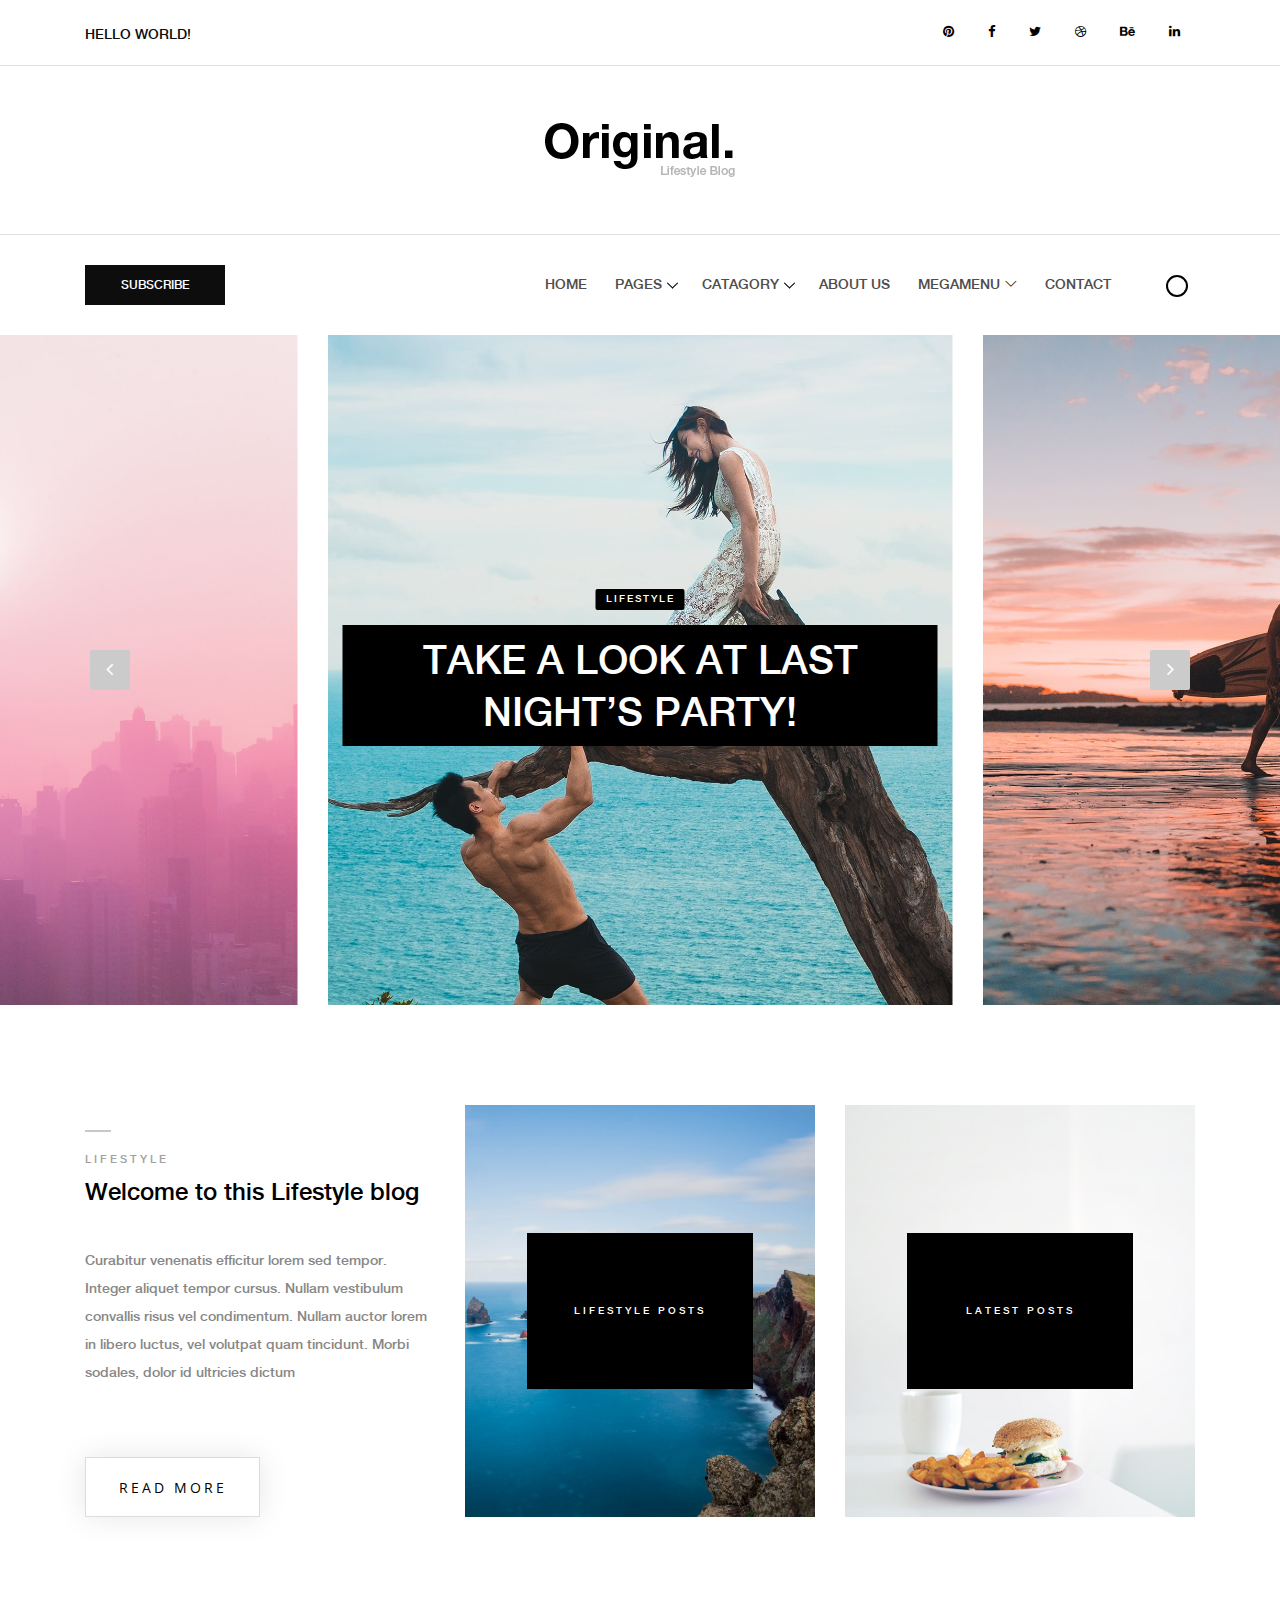
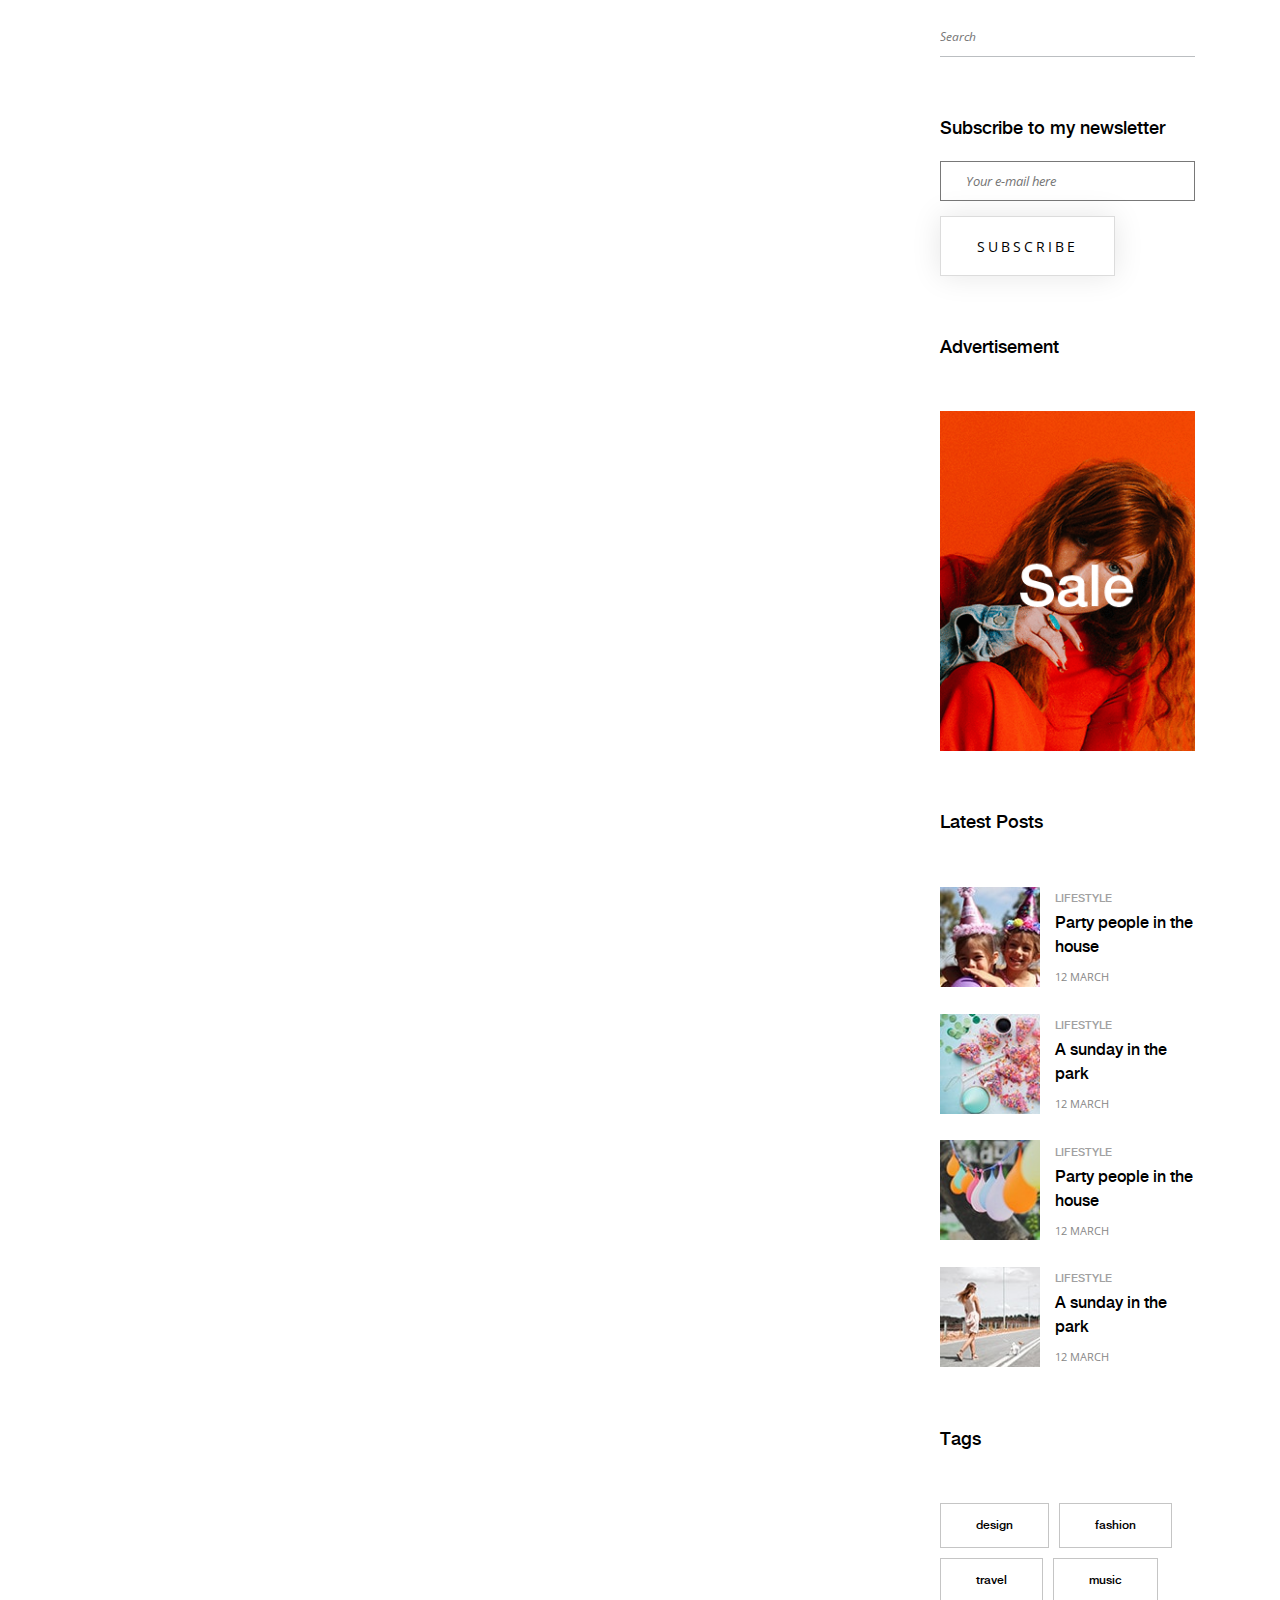
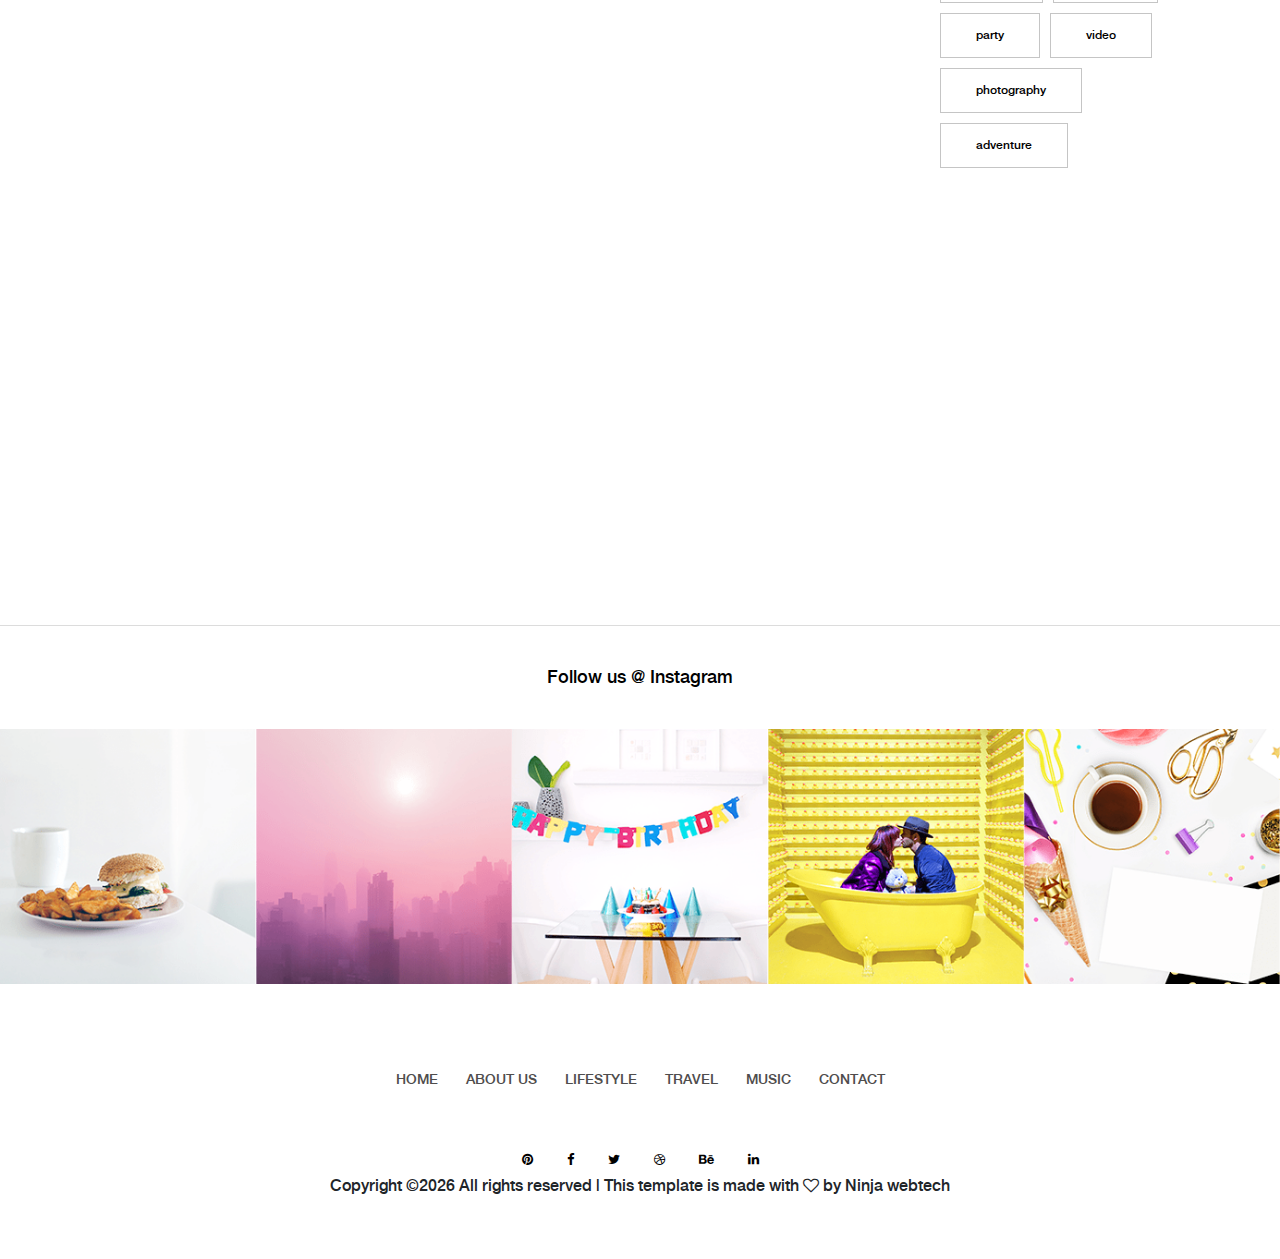
<file: index.html>
<!DOCTYPE html>
<html lang="en">

<head>
    <meta charset="UTF-8">
    <meta name="description" content="">
    <meta http-equiv="X-UA-Compatible" content="IE=edge">
    <meta name="viewport" content="width=device-width, initial-scale=1, shrink-to-fit=no">
    <!-- The above 4 meta tags *must* come first in the head; any other head content must come *after* these tags -->

    <!-- Title -->
    <title>Original - Lifestyle Blog Template</title>

    <!-- Favicon -->
    <link rel="icon" href="img/core-img/favicon.ico">

    <!-- Style CSS -->
    <link rel="stylesheet" href="style.css">

</head>

<body>
    <!-- Preloader -->
    <div id="preloader">
        <div class="preload-content">
            <div id="original-load"></div>
        </div>
    </div>

    <!-- Subscribe Modal -->
    <div class="subscribe-newsletter-area">
        <div class="modal fade" id="subsModal" tabindex="-1" role="dialog" aria-labelledby="subsModal" aria-hidden="true">
            <div class="modal-dialog modal-dialog-centered" role="document">
                <div class="modal-content">
                    <button type="button" class="close" data-dismiss="modal" aria-label="Close"><span aria-hidden="true">&times;</span></button>
                    <div class="modal-body">
                        <h5 class="title">Subscribe to my newsletter</h5>
                        <form action="#" class="newsletterForm" method="post">
                            <input type="email" name="email" id="subscribesForm2" placeholder="Your e-mail here">
                            <button type="submit" class="btn original-btn">Subscribe</button>
                        </form>
                    </div>
                </div>
            </div>
        </div>
    </div>

    <!-- ##### Header Area Start ##### -->
    <header class="header-area">

        <!-- Top Header Area -->
        <div class="top-header">
            <div class="container h-100">
                <div class="row h-100 align-items-center">
                    <!-- Breaking News Area -->
                    <div class="col-12 col-sm-8">
                        <div class="breaking-news-area">
                            <div id="breakingNewsTicker" class="ticker">
                                <ul>
                                    <li><a href="#">Hello World!</a></li>
                                    <li><a href="#">Hello Universe!</a></li>
                                    <li><a href="#">Hello Original!</a></li>
                                    <li><a href="#">Hello Earth!</a></li>
                                    <li><a href="#">Hello Colorlib!</a></li>
                                </ul>
                            </div>
                        </div>
                    </div>
                    <!-- Top Social Area -->
                    <div class="col-12 col-sm-4">
                        <div class="top-social-area">
                            <a href="#" data-toggle="tooltip" data-placement="bottom" title="Pinterest"><i class="fa fa-pinterest" aria-hidden="true"></i></a>
                            <a href="#" data-toggle="tooltip" data-placement="bottom" title="Facebook"><i class="fa fa-facebook" aria-hidden="true"></i></a>
                            <a href="#" data-toggle="tooltip" data-placement="bottom" title="Twitter"><i class="fa fa-twitter" aria-hidden="true"></i></a>
                            <a href="#" data-toggle="tooltip" data-placement="bottom" title="Dribbble"><i class="fa fa-dribbble" aria-hidden="true"></i></a>
                            <a href="#" data-toggle="tooltip" data-placement="bottom" title="Behance"><i class="fa fa-behance" aria-hidden="true"></i></a>
                            <a href="#" data-toggle="tooltip" data-placement="bottom" title="Linkedin"><i class="fa fa-linkedin" aria-hidden="true"></i></a>
                        </div>
                    </div>
                </div>
            </div>
        </div>

        <!-- Logo Area -->
        <div class="logo-area text-center">
            <div class="container h-100">
                <div class="row h-100 align-items-center">
                    <div class="col-12">
                        <a href="index.html" class="original-logo"><img src="img/core-img/logo.png" alt=""></a>
                    </div>
                </div>
            </div>
        </div>

        <!-- Nav Area -->
        <div class="original-nav-area" id="stickyNav">
            <div class="classy-nav-container breakpoint-off">
                <div class="container">
                    <!-- Classy Menu -->
                    <nav class="classy-navbar justify-content-between">

                        <!-- Subscribe btn -->
                        <div class="subscribe-btn">
                            <a href="#" class="btn subscribe-btn" data-toggle="modal" data-target="#subsModal">Subscribe</a>
                        </div>

                        <!-- Navbar Toggler -->
                        <div class="classy-navbar-toggler">
                            <span class="navbarToggler"><span></span><span></span><span></span></span>
                        </div>

                        <!-- Menu -->
                        <div class="classy-menu" id="originalNav">
                            <!-- close btn -->
                            <div class="classycloseIcon">
                                <div class="cross-wrap"><span class="top"></span><span class="bottom"></span></div>
                            </div>

                            <!-- Nav Start -->
                            <div class="classynav">
                                <ul>
                                    <li><a href="index.html">Home</a></li>
                                    <li><a href="#">Pages</a>
                                        <ul class="dropdown">
                                            <li><a href="index.html">Home</a></li>
                                            <li><a href="about-us.html">About Us</a></li>
                                            <li><a href="single-post.html">Single Post</a></li>
                                            <li><a href="contact.html">Contact</a></li>
                                            <li><a href="coming-soon.html">Coming Soon</a></li>
                                        </ul>
                                    </li>
                                    <li><a href="#">Catagory</a>
                                        <ul class="dropdown">
                                            <li><a href="#">Catagory 1</a></li>
                                            <li><a href="#">Catagory 1</a></li>
                                            <li><a href="#">Catagory 1</a>
                                                <ul class="dropdown">
                                                    <li><a href="#">Catagory 2</a></li>
                                                    <li><a href="#">Catagory 2</a></li>
                                                    <li><a href="#">Catagory 2</a>
                                                        <ul class="dropdown">
                                                            <li><a href="#">Catagory 3</a></li>
                                                            <li><a href="#">Catagory 3</a></li>
                                                            <li><a href="#">Catagory 3</a></li>
                                                            <li><a href="#">Catagory 3</a></li>
                                                            <li><a href="#">Catagory 3</a></li>
                                                        </ul>
                                                    </li>
                                                    <li><a href="#">Catagory 2</a></li>
                                                    <li><a href="#">Catagory 2</a></li>
                                                </ul>
                                            </li>
                                            <li><a href="#">Catagory 1</a></li>
                                            <li><a href="#">Catagory 1</a></li>
                                        </ul>
                                    </li>
                                    <li><a href="about-us.html">About Us</a></li>
                                    <li><a href="#">Megamenu</a>
                                        <div class="megamenu">
                                            <ul class="single-mega cn-col-4">
                                                <li class="title">Headline 1</li>
                                                <li><a href="#">Mega Menu Item 1</a></li>
                                                <li><a href="#">Mega Menu Item 2</a></li>
                                                <li><a href="#">Mega Menu Item 3</a></li>
                                                <li><a href="#">Mega Menu Item 4</a></li>
                                                <li><a href="#">Mega Menu Item 5</a></li>
                                            </ul>
                                            <ul class="single-mega cn-col-4">
                                                <li class="title">Headline 2</li>
                                                <li><a href="#">Mega Menu Item 1</a></li>
                                                <li><a href="#">Mega Menu Item 2</a></li>
                                                <li><a href="#">Mega Menu Item 3</a></li>
                                                <li><a href="#">Mega Menu Item 4</a></li>
                                                <li><a href="#">Mega Menu Item 5</a></li>
                                            </ul>
                                            <ul class="single-mega cn-col-4">
                                                <li class="title">Headline 3</li>
                                                <li><a href="#">Mega Menu Item 1</a></li>
                                                <li><a href="#">Mega Menu Item 2</a></li>
                                                <li><a href="#">Mega Menu Item 3</a></li>
                                                <li><a href="#">Mega Menu Item 4</a></li>
                                                <li><a href="#">Mega Menu Item 5</a></li>
                                            </ul>
                                            <ul class="single-mega cn-col-4">
                                                <li class="title">Headline 4</li>
                                                <li><a href="#">Mega Menu Item 1</a></li>
                                                <li><a href="#">Mega Menu Item 2</a></li>
                                                <li><a href="#">Mega Menu Item 3</a></li>
                                                <li><a href="#">Mega Menu Item 4</a></li>
                                                <li><a href="#">Mega Menu Item 5</a></li>
                                            </ul>
                                        </div>
                                    </li>
                                    <li><a href="contact.html">Contact</a></li>
                                </ul>

                                <!-- Search Form  -->
                                <div id="search-wrapper">
                                    <form action="#">
                                        <input type="text" id="search" placeholder="Search something...">
                                        <div id="close-icon"></div>
                                        <input class="d-none" type="submit" value="">
                                    </form>
                                </div>
                            </div>
                            <!-- Nav End -->
                        </div>
                    </nav>
                </div>
            </div>
        </div>
    </header>
    <!-- ##### Header Area End ##### -->

    <!-- ##### Hero Area Start ##### -->
    <div class="hero-area">
        <!-- Hero Slides Area -->
        <div class="hero-slides owl-carousel">
            <!-- Single Slide -->
            <div class="single-hero-slide bg-img" style="background-image: url(img/bg-img/b2.jpg);">
                <div class="container h-100">
                    <div class="row h-100 align-items-center">
                        <div class="col-12">
                            <div class="slide-content text-center">
                                <div class="post-tag">
                                    <a href="#" data-animation="fadeInUp">lifestyle</a>
                                </div>
                                <h2 data-animation="fadeInUp" data-delay="250ms"><a href="single-post.html">Take a look at last night’s party!</a></h2>
                            </div>
                        </div>
                    </div>
                </div>
            </div>
            <!-- Single Slide -->
            <div class="single-hero-slide bg-img" style="background-image: url(img/bg-img/b1.jpg);">
                <div class="container h-100">
                    <div class="row h-100 align-items-center">
                        <div class="col-12">
                            <div class="slide-content text-center">
                                <div class="post-tag">
                                    <a href="#" data-animation="fadeInUp">lifestyle</a>
                                </div>
                                <h2 data-animation="fadeInUp" data-delay="250ms"><a href="single-post.html">Take a look at last night’s party!</a></h2>
                            </div>
                        </div>
                    </div>
                </div>
            </div>
            <!-- Single Slide -->
            <div class="single-hero-slide bg-img" style="background-image: url(img/bg-img/b3.jpg);">
                <div class="container h-100">
                    <div class="row h-100 align-items-center">
                        <div class="col-12">
                            <div class="slide-content text-center">
                                <div class="post-tag">
                                    <a href="#" data-animation="fadeInUp">lifestyle</a>
                                </div>
                                <h2 data-animation="fadeInUp" data-delay="250ms"><a href="single-post.html">Take a look at last night’s party!</a></h2>
                            </div>
                        </div>
                    </div>
                </div>
            </div>
        </div>
    </div>
    <!-- ##### Hero Area End ##### -->

    <!-- ##### Blog Wrapper Start ##### -->
    <div class="blog-wrapper section-padding-100 clearfix">
        <div class="container">
            <div class="row align-items-end">
                <!-- Single Blog Area -->
                <div class="col-12 col-lg-4">
                    <div class="single-blog-area clearfix mb-100">
                        <!-- Blog Content -->
                        <div class="single-blog-content">
                            <div class="line"></div>
                            <a href="#" class="post-tag">Lifestyle</a>
                            <h4><a href="#" class="post-headline">Welcome to this Lifestyle blog</a></h4>
                            <p>Curabitur venenatis efficitur lorem sed tempor. Integer aliquet tempor cursus. Nullam vestibulum convallis risus vel condimentum. Nullam auctor lorem in libero luctus, vel volutpat quam tincidunt. Morbi sodales, dolor id ultricies dictum</p>
                            <a href="#" class="btn original-btn">Read More</a>
                        </div>
                    </div>
                </div>
                <!-- Single Blog Area -->
                <div class="col-12 col-md-6 col-lg-4">
                    <div class="single-catagory-area clearfix mb-100">
                        <img src="img/blog-img/1.jpg" alt="">
                        <!-- Catagory Title -->
                        <div class="catagory-title">
                            <a href="#">Lifestyle posts</a>
                        </div>
                    </div>
                </div>
                <!-- Single Blog Area -->
                <div class="col-12 col-md-6 col-lg-4">
                    <div class="single-catagory-area clearfix mb-100">
                        <img src="img/blog-img/2.jpg" alt="">
                        <!-- Catagory Title -->
                        <div class="catagory-title">
                            <a href="#">latest posts</a>
                        </div>
                    </div>
                </div>
            </div>
        </div>

        <div class="container">
            <div class="row">
                <div class="col-12 col-lg-9">

                    <!-- Single Blog Area  -->
                    <div class="single-blog-area blog-style-2 mb-50 wow fadeInUp" data-wow-delay="0.2s" data-wow-duration="1000ms">
                        <div class="row align-items-center">
                            <div class="col-12 col-md-6">
                                <div class="single-blog-thumbnail">
                                    <img src="img/blog-img/3.jpg" alt="">
                                    <div class="post-date">
                                        <a href="#">12 <span>march</span></a>
                                    </div>
                                </div>
                            </div>
                            <div class="col-12 col-md-6">
                                <!-- Blog Content -->
                                <div class="single-blog-content">
                                    <div class="line"></div>
                                    <a href="#" class="post-tag">Lifestyle</a>
                                    <h4><a href="#" class="post-headline">Party people in the house</a></h4>
                                    <p>Curabitur venenatis efficitur lorem sed tempor. Integer aliquet tempor cursus. Nullam vestibulum convallis risus vel condimentum. Nullam auctor lorem in libero luctus, vel volutpat quam tincidunt.</p>
                                    <div class="post-meta">
                                        <p>By <a href="#">james smith</a></p>
                                        <p>3 comments</p>
                                    </div>
                                </div>
                            </div>
                        </div>
                    </div>

                    <!-- Single Blog Area  -->
                    <div class="single-blog-area blog-style-2 mb-50 wow fadeInUp" data-wow-delay="0.3s" data-wow-duration="1000ms">
                        <div class="row align-items-center">
                            <div class="col-12 col-md-6">
                                <div class="single-blog-thumbnail">
                                    <img src="img/blog-img/4.jpg" alt="">
                                    <div class="post-date">
                                        <a href="#">12 <span>march</span></a>
                                    </div>
                                </div>
                            </div>
                            <div class="col-12 col-md-6">
                                <!-- Blog Content -->
                                <div class="single-blog-content">
                                    <div class="line"></div>
                                    <a href="#" class="post-tag">Lifestyle</a>
                                    <h4><a href="#" class="post-headline">We love colors in 2018</a></h4>
                                    <p>Curabitur venenatis efficitur lorem sed tempor. Integer aliquet tempor cursus. Nullam vestibulum convallis risus vel condimentum. Nullam auctor lorem in libero luctus, vel volutpat quam tincidunt.</p>
                                    <div class="post-meta">
                                        <p>By <a href="#">james smith</a></p>
                                        <p>3 comments</p>
                                    </div>
                                </div>
                            </div>
                        </div>
                    </div>

                    <!-- Single Blog Area  -->
                    <div class="single-blog-area blog-style-2 mb-50 wow fadeInUp" data-wow-delay="0.4s" data-wow-duration="1000ms">
                        <div class="row">
                            <div class="col-12">
                                <div class="single-blog-thumbnail">
                                    <img src="img/blog-img/7.jpg" alt="">
                                    <div class="post-date">
                                        <a href="#">10 <span>march</span></a>
                                    </div>
                                </div>
                            </div>
                            <div class="col-12">
                                <!-- Blog Content -->
                                <div class="single-blog-content mt-50">
                                    <div class="line"></div>
                                    <a href="#" class="post-tag">Lifestyle</a>
                                    <h4><a href="#" class="post-headline">10 Tips to organize the perfect party</a></h4>
                                    <p>Curabitur venenatis efficitur lorem sed tempor. Integer aliquet tempor cursus. Nullam vestibulum convallis risus vel condimentum. Nullam auctor lorem in libero luctus, vel volutpat quam tincidunt.</p>
                                    <div class="post-meta">
                                        <p>By <a href="#">james smith</a></p>
                                        <p>3 comments</p>
                                    </div>
                                </div>
                            </div>
                        </div>
                    </div>

                    <!-- Single Blog Area  -->
                    <div class="single-blog-area blog-style-2 mb-50 wow fadeInUp" data-wow-delay="0.5s" data-wow-duration="1000ms">
                        <div class="row align-items-center">
                            <div class="col-12 col-md-6">
                                <div class="single-blog-thumbnail">
                                    <img src="img/blog-img/5.jpg" alt="">
                                    <div class="post-date">
                                        <a href="#">12 <span>march</span></a>
                                    </div>
                                </div>
                            </div>
                            <div class="col-12 col-md-6">
                                <!-- Blog Content -->
                                <div class="single-blog-content">
                                    <div class="line"></div>
                                    <a href="#" class="post-tag">Lifestyle</a>
                                    <h4><a href="#" class="post-headline">Party people in the house</a></h4>
                                    <p>Curabitur venenatis efficitur lorem sed tempor. Integer aliquet tempor cursus. Nullam vestibulum convallis risus vel condimentum. Nullam auctor lorem in libero luctus, vel volutpat quam tincidunt.</p>
                                    <div class="post-meta">
                                        <p>By <a href="#">james smith</a></p>
                                        <p>3 comments</p>
                                    </div>
                                </div>
                            </div>
                        </div>
                    </div>

                    <!-- Single Blog Area  -->
                    <div class="single-blog-area blog-style-2 mb-50 wow fadeInUp" data-wow-delay="0.6s" data-wow-duration="1000ms">
                        <div class="row align-items-center">
                            <div class="col-12 col-md-6">
                                <div class="single-blog-thumbnail">
                                    <img src="img/blog-img/6.jpg" alt="">
                                    <div class="post-date">
                                        <a href="#">12 <span>march</span></a>
                                    </div>
                                </div>
                            </div>
                            <div class="col-12 col-md-6">
                                <!-- Blog Content -->
                                <div class="single-blog-content">
                                    <div class="line"></div>
                                    <a href="#" class="post-tag">Lifestyle</a>
                                    <h4><a href="#" class="post-headline">We love colors in 2018</a></h4>
                                    <p>Curabitur venenatis efficitur lorem sed tempor. Integer aliquet tempor cursus. Nullam vestibulum convallis risus vel condimentum. Nullam auctor lorem in libero luctus, vel volutpat quam tincidunt.</p>
                                    <div class="post-meta">
                                        <p>By <a href="#">james smith</a></p>
                                        <p>3 comments</p>
                                    </div>
                                </div>
                            </div>
                        </div>
                    </div>

                    <!-- Load More -->
                    <div class="load-more-btn mt-100 wow fadeInUp" data-wow-delay="0.7s" data-wow-duration="1000ms">
                        <a href="#" class="btn original-btn">Read More</a>
                    </div>
                </div>

                <!-- ##### Sidebar Area ##### -->
                <div class="col-12 col-md-4 col-lg-3">
                    <div class="post-sidebar-area">

                        <!-- Widget Area -->
                        <div class="sidebar-widget-area">
                            <form action="#" class="search-form">
                                <input type="search" name="search" id="searchForm" placeholder="Search">
                                <input type="submit" value="submit">
                            </form>
                        </div>

                        <!-- Widget Area -->
                        <div class="sidebar-widget-area">
                            <h5 class="title subscribe-title">Subscribe to my newsletter</h5>
                            <div class="widget-content">
                                <form action="#" class="newsletterForm">
                                    <input type="email" name="email" id="subscribesForm" placeholder="Your e-mail here">
                                    <button type="submit" class="btn original-btn">Subscribe</button>
                                </form>
                            </div>
                        </div>

                        <!-- Widget Area -->
                        <div class="sidebar-widget-area">
                            <h5 class="title">Advertisement</h5>
                            <a href="#"><img src="img/bg-img/add.gif" alt=""></a>
                        </div>

                        <!-- Widget Area -->
                        <div class="sidebar-widget-area">
                            <h5 class="title">Latest Posts</h5>

                            <div class="widget-content">

                                <!-- Single Blog Post -->
                                <div class="single-blog-post d-flex align-items-center widget-post">
                                    <!-- Post Thumbnail -->
                                    <div class="post-thumbnail">
                                        <img src="img/blog-img/lp1.jpg" alt="">
                                    </div>
                                    <!-- Post Content -->
                                    <div class="post-content">
                                        <a href="#" class="post-tag">Lifestyle</a>
                                        <h4><a href="#" class="post-headline">Party people in the house</a></h4>
                                        <div class="post-meta">
                                            <p><a href="#">12 March</a></p>
                                        </div>
                                    </div>
                                </div>

                                <!-- Single Blog Post -->
                                <div class="single-blog-post d-flex align-items-center widget-post">
                                    <!-- Post Thumbnail -->
                                    <div class="post-thumbnail">
                                        <img src="img/blog-img/lp2.jpg" alt="">
                                    </div>
                                    <!-- Post Content -->
                                    <div class="post-content">
                                        <a href="#" class="post-tag">Lifestyle</a>
                                        <h4><a href="#" class="post-headline">A sunday in the park</a></h4>
                                        <div class="post-meta">
                                            <p><a href="#">12 March</a></p>
                                        </div>
                                    </div>
                                </div>

                                <!-- Single Blog Post -->
                                <div class="single-blog-post d-flex align-items-center widget-post">
                                    <!-- Post Thumbnail -->
                                    <div class="post-thumbnail">
                                        <img src="img/blog-img/lp3.jpg" alt="">
                                    </div>
                                    <!-- Post Content -->
                                    <div class="post-content">
                                        <a href="#" class="post-tag">Lifestyle</a>
                                        <h4><a href="#" class="post-headline">Party people in the house</a></h4>
                                        <div class="post-meta">
                                            <p><a href="#">12 March</a></p>
                                        </div>
                                    </div>
                                </div>

                                <!-- Single Blog Post -->
                                <div class="single-blog-post d-flex align-items-center widget-post">
                                    <!-- Post Thumbnail -->
                                    <div class="post-thumbnail">
                                        <img src="img/blog-img/lp4.jpg" alt="">
                                    </div>
                                    <!-- Post Content -->
                                    <div class="post-content">
                                        <a href="#" class="post-tag">Lifestyle</a>
                                        <h4><a href="#" class="post-headline">A sunday in the park</a></h4>
                                        <div class="post-meta">
                                            <p><a href="#">12 March</a></p>
                                        </div>
                                    </div>
                                </div>
                            </div>
                        </div>

                        <!-- Widget Area -->
                        <div class="sidebar-widget-area">
                            <h5 class="title">Tags</h5>
                            <div class="widget-content">
                                <ul class="tags">
                                    <li><a href="#">design</a></li>
                                    <li><a href="#">fashion</a></li>
                                    <li><a href="#">travel</a></li>
                                    <li><a href="#">music</a></li>
                                    <li><a href="#">party</a></li>
                                    <li><a href="#">video</a></li>
                                    <li><a href="#">photography</a></li>
                                    <li><a href="#">adventure</a></li>
                                </ul>
                            </div>
                        </div>
                    </div>
                </div>
            </div>
        </div>
    </div>
    <!-- ##### Blog Wrapper End ##### -->

    <!-- ##### Instagram Feed Area Start ##### -->
    <div class="instagram-feed-area">
        <div class="container">
            <div class="row">
                <div class="col-12">
                    <div class="insta-title">
                        <h5>Follow us @ Instagram</h5>
                    </div>
                </div>
            </div>
        </div>
        <!-- Instagram Slides -->
        <div class="instagram-slides owl-carousel">
            <!-- Single Insta Feed -->
            <div class="single-insta-feed">
                <img src="img/instagram-img/1.png" alt="">
                <!-- Hover Effects -->
                <div class="hover-effects">
                    <a href="#" class="d-flex align-items-center justify-content-center"><i class="fa fa-instagram"></i></a>
                </div>
            </div>
            <!-- Single Insta Feed -->
            <div class="single-insta-feed">
                <img src="img/instagram-img/2.png" alt="">
                <!-- Hover Effects -->
                <div class="hover-effects">
                    <a href="#" class="d-flex align-items-center justify-content-center"><i class="fa fa-instagram"></i></a>
                </div>
            </div>
            <!-- Single Insta Feed -->
            <div class="single-insta-feed">
                <img src="img/instagram-img/3.png" alt="">
                <!-- Hover Effects -->
                <div class="hover-effects">
                    <a href="#" class="d-flex align-items-center justify-content-center"><i class="fa fa-instagram"></i></a>
                </div>
            </div>
            <!-- Single Insta Feed -->
            <div class="single-insta-feed">
                <img src="img/instagram-img/4.png" alt="">
                <!-- Hover Effects -->
                <div class="hover-effects">
                    <a href="#" class="d-flex align-items-center justify-content-center"><i class="fa fa-instagram"></i></a>
                </div>
            </div>
            <!-- Single Insta Feed -->
            <div class="single-insta-feed">
                <img src="img/instagram-img/5.png" alt="">
                <!-- Hover Effects -->
                <div class="hover-effects">
                    <a href="#" class="d-flex align-items-center justify-content-center"><i class="fa fa-instagram"></i></a>
                </div>
            </div>
            <!-- Single Insta Feed -->
            <div class="single-insta-feed">
                <img src="img/instagram-img/6.png" alt="">
                <!-- Hover Effects -->
                <div class="hover-effects">
                    <a href="#" class="d-flex align-items-center justify-content-center"><i class="fa fa-instagram"></i></a>
                </div>
            </div>
            <!-- Single Insta Feed -->
            <div class="single-insta-feed">
                <img src="img/instagram-img/7.png" alt="">
                <!-- Hover Effects -->
                <div class="hover-effects">
                    <a href="#" class="d-flex align-items-center justify-content-center"><i class="fa fa-instagram"></i></a>
                </div>
            </div>
        </div>
    </div>
    <!-- ##### Instagram Feed Area End ##### -->

    <!-- ##### Footer Area Start ##### -->
    <footer class="footer-area text-center">
        <div class="container">
            <div class="row">
                <div class="col-12">
                   
                    <!-- Footer Nav Area -->
                    <div class="classy-nav-container breakpoint-off">
                        <!-- Classy Menu -->
                        <nav class="classy-navbar justify-content-center">

                            <!-- Navbar Toggler -->
                            <div class="classy-navbar-toggler">
                                <span class="navbarToggler"><span></span><span></span><span></span></span>
                            </div>

                            <!-- Menu -->
                            <div class="classy-menu">

                                <!-- close btn -->
                                <div class="classycloseIcon">
                                    <div class="cross-wrap"><span class="top"></span><span class="bottom"></span></div>
                                </div>

                                <!-- Nav Start -->
                                <div class="classynav">
                                    <ul>
                                        <li><a href="#">Home</a></li>
                                        <li><a href="#">About Us</a></li>
                                        <li><a href="#">Lifestyle</a></li>
                                        <li><a href="#">travel</a></li>
                                        <li><a href="#">Music</a></li>
                                        <li><a href="#">Contact</a></li>
                                    </ul>
                                </div>
                                <!-- Nav End -->
                            </div>
                        </nav>
                    </div>
                    
                    <!-- Footer Social Area -->
                    <div class="footer-social-area mt-30">
                        <a href="#" data-toggle="tooltip" data-placement="top" title="Pinterest"><i class="fa fa-pinterest" aria-hidden="true"></i></a>
                        <a href="#" data-toggle="tooltip" data-placement="top" title="Facebook"><i class="fa fa-facebook" aria-hidden="true"></i></a>
                        <a href="#" data-toggle="tooltip" data-placement="top" title="Twitter"><i class="fa fa-twitter" aria-hidden="true"></i></a>
                        <a href="#" data-toggle="tooltip" data-placement="top" title="Dribbble"><i class="fa fa-dribbble" aria-hidden="true"></i></a>
                        <a href="#" data-toggle="tooltip" data-placement="top" title="Behance"><i class="fa fa-behance" aria-hidden="true"></i></a>
                        <a href="#" data-toggle="tooltip" data-placement="top" title="Linkedin"><i class="fa fa-linkedin" aria-hidden="true"></i></a>
                    </div>
                </div>
            </div>
        </div>

        Copyright &copy;<script>document.write(new Date().getFullYear());</script> All rights reserved | This template is made with <i class="fa fa-heart-o" aria-hidden="true"></i> by Ninja webtech</a>


    </footer>
    <!-- ##### Footer Area End ##### -->

    <!-- jQuery (Necessary for All JavaScript Plugins) -->
    <script src="js/jquery/jquery-2.2.4.min.js"></script>
    <!-- Popper js -->
    <script src="js/popper.min.js"></script>
    <!-- Bootstrap js -->
    <script src="js/bootstrap.min.js"></script>
    <!-- Plugins js -->
    <script src="js/plugins.js"></script>
    <!-- Active js -->
    <script src="js/active.js"></script>

</body>

</html>
</file>
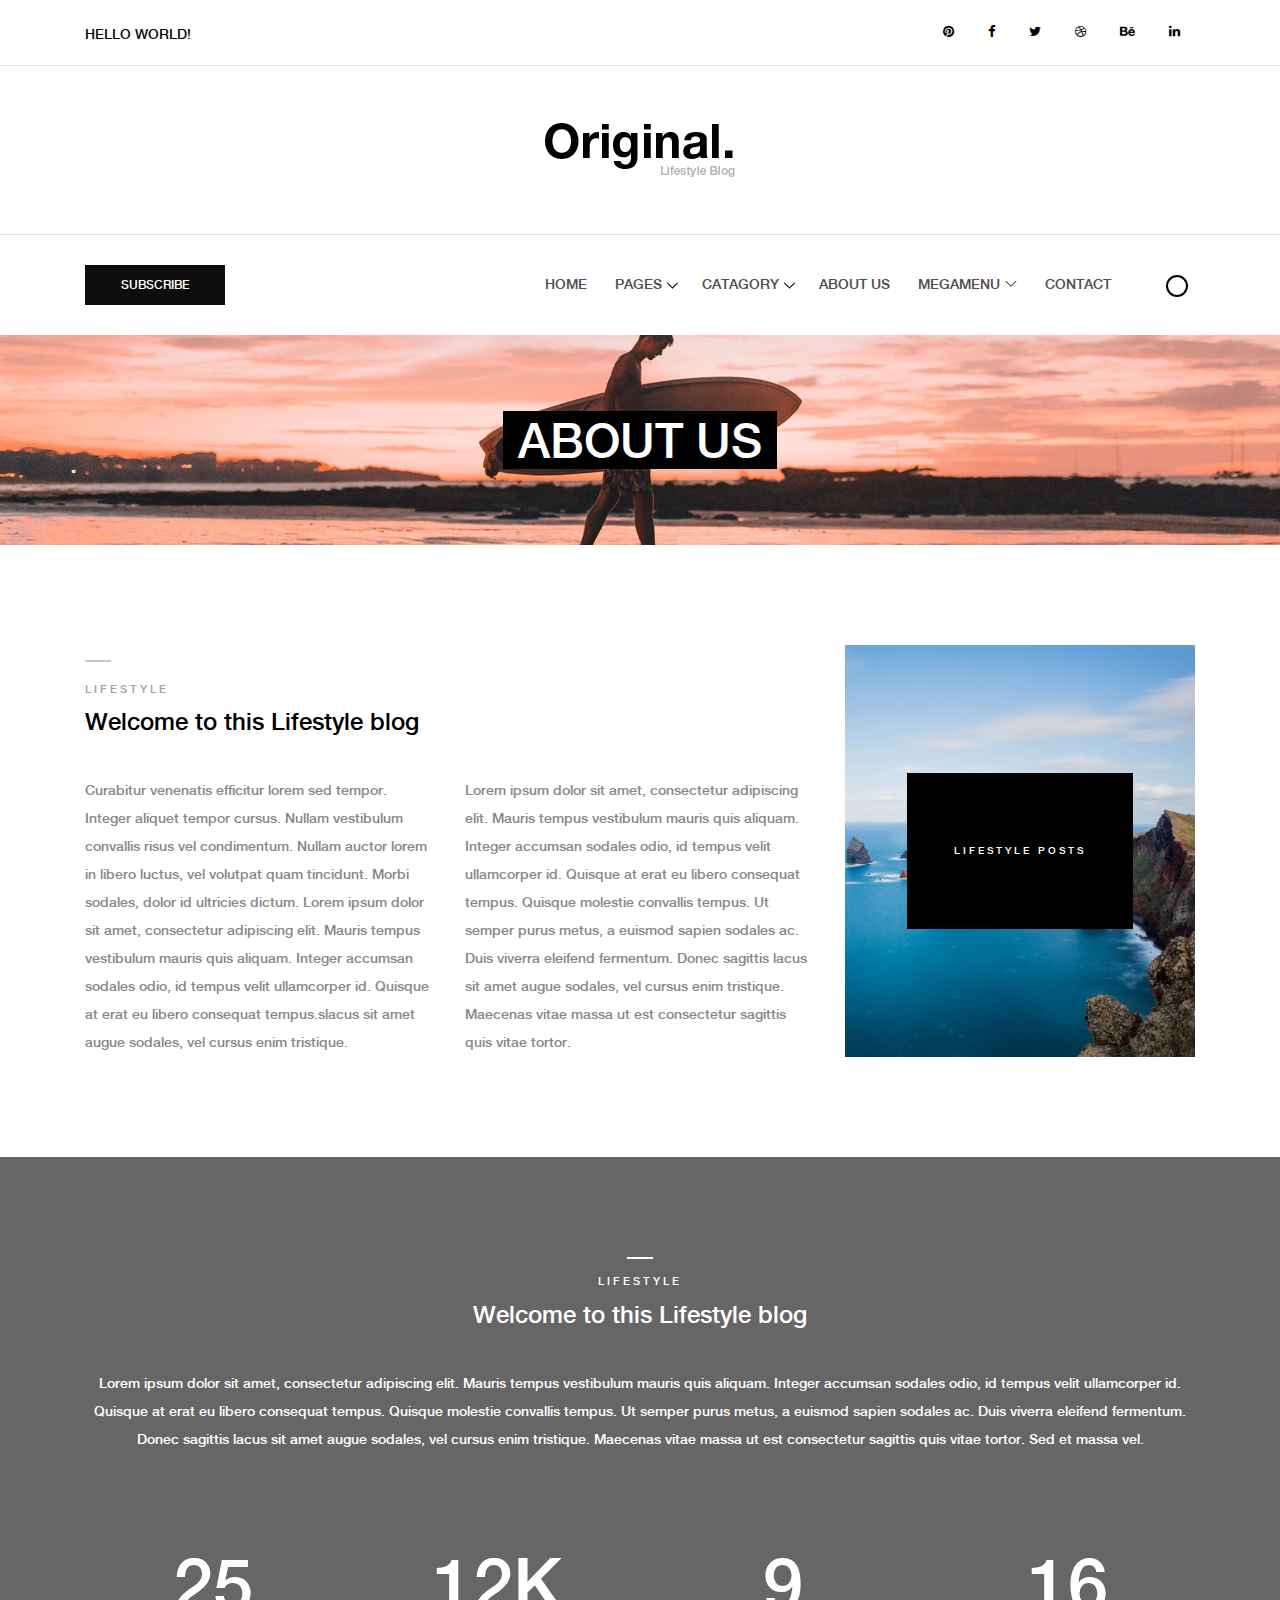
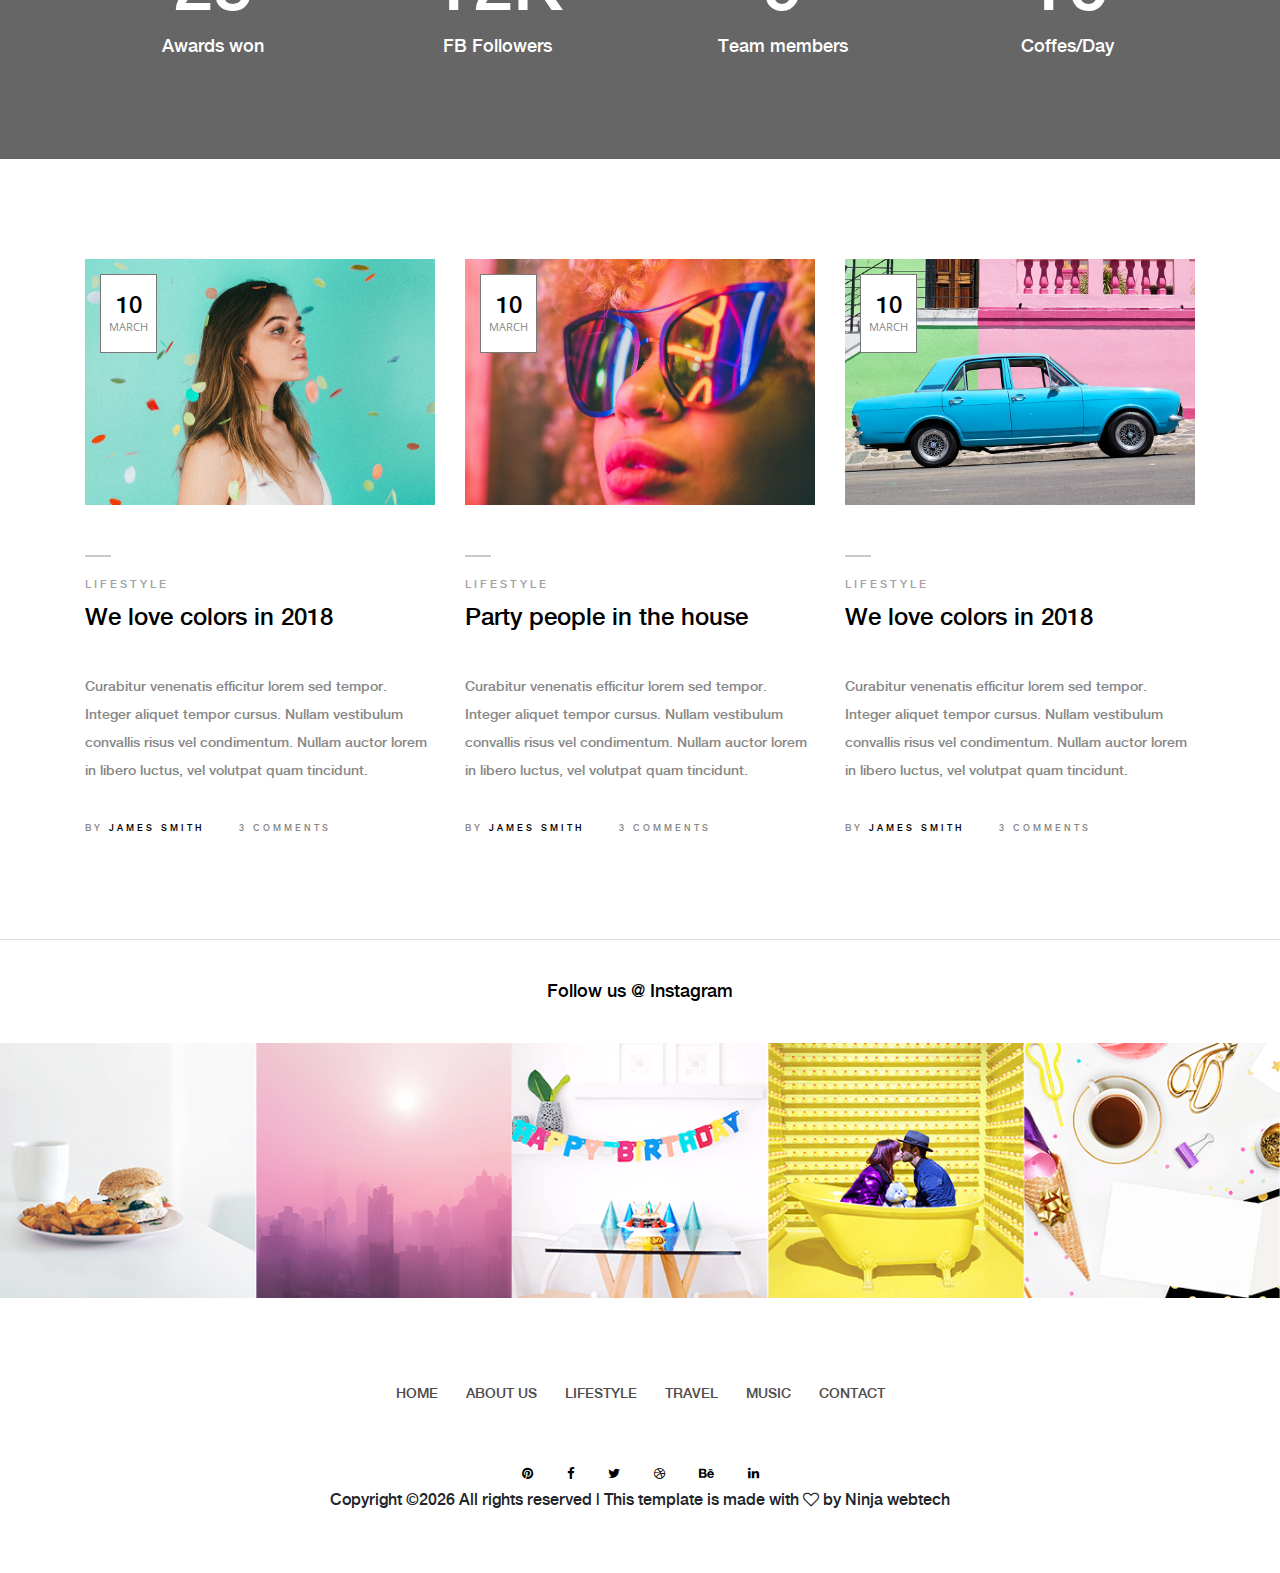
<file: about-us.html>
<!DOCTYPE html>
<html lang="en">

<head>
    <meta charset="UTF-8">
    <meta name="description" content="">
    <meta http-equiv="X-UA-Compatible" content="IE=edge">
    <meta name="viewport" content="width=device-width, initial-scale=1, shrink-to-fit=no">
    <!-- The above 4 meta tags *must* come first in the head; any other head content must come *after* these tags -->

    <!-- Title -->
    <title>Original - Lifestyle Blog Template</title>

    <!-- Favicon -->
    <link rel="icon" href="img/core-img/favicon.ico">

    <!-- Style CSS -->
    <link rel="stylesheet" href="style.css">

</head>

<body>
    <!-- Preloader -->
    <div id="preloader">
        <div class="preload-content">
            <div id="original-load"></div>
        </div>
    </div>

    <!-- Subscribe Modal -->
    <div class="subscribe-newsletter-area">
        <div class="modal fade" id="subsModal" tabindex="-1" role="dialog" aria-labelledby="subsModal" aria-hidden="true">
            <div class="modal-dialog modal-dialog-centered" role="document">
                <div class="modal-content">
                    <button type="button" class="close" data-dismiss="modal" aria-label="Close"><span aria-hidden="true">&times;</span></button>
                    <div class="modal-body">
                        <h5 class="title">Subscribe to my newsletter</h5>
                        <form action="#" class="newsletterForm" method="post">
                            <input type="email" name="email" id="subscribesForm2" placeholder="Your e-mail here">
                            <button type="submit" class="btn original-btn">Subscribe</button>
                        </form>
                    </div>
                </div>
            </div>
        </div>
    </div>

    <!-- ##### Header Area Start ##### -->
    <header class="header-area">

        <!-- Top Header Area -->
        <div class="top-header">
            <div class="container h-100">
                <div class="row h-100 align-items-center">
                    <!-- Breaking News Area -->
                    <div class="col-12 col-sm-8">
                        <div class="breaking-news-area">
                            <div id="breakingNewsTicker" class="ticker">
                                <ul>
                                    <li><a href="#">Hello World!</a></li>
                                    <li><a href="#">Hello Universe!</a></li>
                                    <li><a href="#">Hello Original!</a></li>
                                    <li><a href="#">Hello Earth!</a></li>
                                    <li><a href="#">Hello Colorlib!</a></li>
                                </ul>
                            </div>
                        </div>
                    </div>
                    <!-- Top Social Area -->
                    <div class="col-12 col-sm-4">
                        <div class="top-social-area">
                            <a href="#" data-toggle="tooltip" data-placement="bottom" title="Pinterest"><i class="fa fa-pinterest" aria-hidden="true"></i></a>
                            <a href="#" data-toggle="tooltip" data-placement="bottom" title="Facebook"><i class="fa fa-facebook" aria-hidden="true"></i></a>
                            <a href="#" data-toggle="tooltip" data-placement="bottom" title="Twitter"><i class="fa fa-twitter" aria-hidden="true"></i></a>
                            <a href="#" data-toggle="tooltip" data-placement="bottom" title="Dribbble"><i class="fa fa-dribbble" aria-hidden="true"></i></a>
                            <a href="#" data-toggle="tooltip" data-placement="bottom" title="Behance"><i class="fa fa-behance" aria-hidden="true"></i></a>
                            <a href="#" data-toggle="tooltip" data-placement="bottom" title="Linkedin"><i class="fa fa-linkedin" aria-hidden="true"></i></a>
                        </div>
                    </div>
                </div>
            </div>
        </div>

        <!-- Logo Area -->
        <div class="logo-area text-center">
            <div class="container h-100">
                <div class="row h-100 align-items-center">
                    <div class="col-12">
                        <a href="index.html" class="original-logo"><img src="img/core-img/logo.png" alt=""></a>
                    </div>
                </div>
            </div>
        </div>

        <!-- Nav Area -->
        <div class="original-nav-area" id="stickyNav">
            <div class="classy-nav-container breakpoint-off">
                <div class="container">
                    <!-- Classy Menu -->
                    <nav class="classy-navbar justify-content-between">

                        <!-- Subscribe btn -->
                        <div class="subscribe-btn">
                            <a href="#" class="btn subscribe-btn" data-toggle="modal" data-target="#subsModal">Subscribe</a>
                        </div>

                        <!-- Navbar Toggler -->
                        <div class="classy-navbar-toggler">
                            <span class="navbarToggler"><span></span><span></span><span></span></span>
                        </div>

                        <!-- Menu -->
                        <div class="classy-menu" id="originalNav">
                            <!-- close btn -->
                            <div class="classycloseIcon">
                                <div class="cross-wrap"><span class="top"></span><span class="bottom"></span></div>
                            </div>

                            <!-- Nav Start -->
                            <div class="classynav">
                                <ul>
                                    <li><a href="index.html">Home</a></li>
                                    <li><a href="#">Pages</a>
                                        <ul class="dropdown">
                                            <li><a href="index.html">Home</a></li>
                                            <li><a href="about-us.html">About Us</a></li>
                                            <li><a href="single-post.html">Single Post</a></li>
                                            <li><a href="contact.html">Contact</a></li>
                                            <li><a href="coming-soon.html">Coming Soon</a></li>
                                        </ul>
                                    </li>
                                    <li><a href="#">Catagory</a>
                                        <ul class="dropdown">
                                            <li><a href="#">Catagory 1</a></li>
                                            <li><a href="#">Catagory 1</a></li>
                                            <li><a href="#">Catagory 1</a>
                                                <ul class="dropdown">
                                                    <li><a href="#">Catagory 2</a></li>
                                                    <li><a href="#">Catagory 2</a></li>
                                                    <li><a href="#">Catagory 2</a>
                                                        <ul class="dropdown">
                                                            <li><a href="#">Catagory 3</a></li>
                                                            <li><a href="#">Catagory 3</a></li>
                                                            <li><a href="#">Catagory 3</a></li>
                                                            <li><a href="#">Catagory 3</a></li>
                                                            <li><a href="#">Catagory 3</a></li>
                                                        </ul>
                                                    </li>
                                                    <li><a href="#">Catagory 2</a></li>
                                                    <li><a href="#">Catagory 2</a></li>
                                                </ul>
                                            </li>
                                            <li><a href="#">Catagory 1</a></li>
                                            <li><a href="#">Catagory 1</a></li>
                                        </ul>
                                    </li>
                                    <li><a href="about-us.html">About Us</a></li>
                                    <li><a href="#">Megamenu</a>
                                        <div class="megamenu">
                                            <ul class="single-mega cn-col-4">
                                                <li class="title">Headline 1</li>
                                                <li><a href="#">Mega Menu Item 1</a></li>
                                                <li><a href="#">Mega Menu Item 2</a></li>
                                                <li><a href="#">Mega Menu Item 3</a></li>
                                                <li><a href="#">Mega Menu Item 4</a></li>
                                                <li><a href="#">Mega Menu Item 5</a></li>
                                            </ul>
                                            <ul class="single-mega cn-col-4">
                                                <li class="title">Headline 2</li>
                                                <li><a href="#">Mega Menu Item 1</a></li>
                                                <li><a href="#">Mega Menu Item 2</a></li>
                                                <li><a href="#">Mega Menu Item 3</a></li>
                                                <li><a href="#">Mega Menu Item 4</a></li>
                                                <li><a href="#">Mega Menu Item 5</a></li>
                                            </ul>
                                            <ul class="single-mega cn-col-4">
                                                <li class="title">Headline 3</li>
                                                <li><a href="#">Mega Menu Item 1</a></li>
                                                <li><a href="#">Mega Menu Item 2</a></li>
                                                <li><a href="#">Mega Menu Item 3</a></li>
                                                <li><a href="#">Mega Menu Item 4</a></li>
                                                <li><a href="#">Mega Menu Item 5</a></li>
                                            </ul>
                                            <ul class="single-mega cn-col-4">
                                                <li class="title">Headline 4</li>
                                                <li><a href="#">Mega Menu Item 1</a></li>
                                                <li><a href="#">Mega Menu Item 2</a></li>
                                                <li><a href="#">Mega Menu Item 3</a></li>
                                                <li><a href="#">Mega Menu Item 4</a></li>
                                                <li><a href="#">Mega Menu Item 5</a></li>
                                            </ul>
                                        </div>
                                    </li>
                                    <li><a href="contact.html">Contact</a></li>
                                </ul>

                                <!-- Search Form  -->
                                <div id="search-wrapper">
                                    <form action="#">
                                        <input type="text" id="search" placeholder="Search something...">
                                        <div id="close-icon"></div>
                                        <input class="d-none" type="submit" value="">
                                    </form>
                                </div>
                            </div>
                            <!-- Nav End -->
                        </div>
                    </nav>
                </div>
            </div>
        </div>
    </header>
    <!-- ##### Header Area End ##### -->

    <!-- ##### Breadcumb Area Start ##### -->
    <div class="breadcumb-area bg-img" style="background-image: url(img/bg-img/b1.jpg);">
        <div class="container h-100">
            <div class="row h-100 align-items-center">
                <div class="col-12">
                    <div class="breadcumb-content text-center">
                        <h2>about us</h2>
                    </div>
                </div>
            </div>
        </div>
    </div>
    <!-- ##### Breadcumb Area End ##### -->

    <!-- ##### Blog Wrapper Start ##### -->
    <div class="blog-wrapper section-padding-100-0 clearfix">
        <div class="container">
            <div class="row align-items-end">
                <!-- Single Blog Area -->
                <div class="col-12 col-lg-4">
                    <div class="single-blog-area clearfix mb-100">
                        <!-- Blog Content -->
                        <div class="single-blog-content">
                            <div class="line"></div>
                            <a href="#" class="post-tag">Lifestyle</a>
                            <h4><a href="#" class="post-headline">Welcome to this Lifestyle blog</a></h4>
                            <p class="mb-3">Curabitur venenatis efficitur lorem sed tempor. Integer aliquet tempor cursus. Nullam vestibulum convallis risus vel condimentum. Nullam auctor lorem in libero luctus, vel volutpat quam tincidunt. Morbi sodales, dolor id ultricies dictum. Lorem ipsum dolor sit amet, consectetur adipiscing elit. Mauris tempus vestibulum mauris quis aliquam. Integer accumsan sodales odio, id tempus velit ullamcorper id. Quisque at erat eu libero consequat tempus.slacus sit amet augue sodales, vel cursus enim tristique.</p>
                        </div>
                    </div>
                </div>
                <!-- Single Blog Area -->
                <div class="col-12 col-lg-4">
                    <div class="single-blog-area clearfix mb-100">
                        <!-- Blog Content -->
                        <div class="single-blog-content">
                            <p class="mb-3">Lorem ipsum dolor sit amet, consectetur adipiscing elit. Mauris tempus vestibulum mauris quis aliquam. Integer accumsan sodales odio, id tempus velit ullamcorper id. Quisque at erat eu libero consequat tempus. Quisque molestie convallis tempus. Ut semper purus metus, a euismod sapien sodales ac. Duis viverra eleifend fermentum. Donec sagittis lacus sit amet augue sodales, vel cursus enim tristique. Maecenas vitae massa ut est consectetur sagittis quis vitae tortor.</p>
                        </div>
                    </div>
                </div>
                <!-- Single Blog Area -->
                <div class="col-12 col-md-6 col-lg-4">
                    <div class="single-catagory-area clearfix mb-100">
                        <img src="img/blog-img/1.jpg" alt="">
                        <!-- Catagory Title -->
                        <div class="catagory-title">
                            <a href="#">Lifestyle posts</a>
                        </div>
                    </div>
                </div>
            </div>
        </div>
    </div>
    <!-- ##### Blog Wrapper End ##### -->

    <!-- ##### Cool Facts Area Start ##### -->
    <div class="cool-facts-area section-padding-100-0 bg-img background-overlay" style="background-image: url(img/bg-img/b4.jpg);">
        <div class="container">
            <div class="row">
                <div class="col-12">
                    <div class="single-blog-area blog-style-2 text-center mb-100">
                        <!-- Blog Content -->
                        <div class="single-blog-content">
                            <div class="line"></div>
                            <a href="#" class="post-tag">Lifestyle</a>
                            <h4><a href="#" class="post-headline">Welcome to this Lifestyle blog</a></h4>
                            <p>Lorem ipsum dolor sit amet, consectetur adipiscing elit. Mauris tempus vestibulum mauris quis aliquam. Integer accumsan sodales odio, id tempus velit ullamcorper id. Quisque at erat eu libero consequat tempus. Quisque molestie convallis tempus. Ut semper purus metus, a euismod sapien sodales ac. Duis viverra eleifend fermentum. Donec sagittis lacus sit amet augue sodales, vel cursus enim tristique. Maecenas vitae massa ut est consectetur sagittis quis vitae tortor. Sed et massa vel.</p>
                        </div>
                    </div>
                </div>
            </div>

            <div class="row">
                <!-- Single Cool Facts Area -->
                <div class="col-12 col-sm-6 col-lg-3">
                    <div class="single-cool-facts-area text-center mb-100">
                        <h2><span class="counter">25</span></h2>
                        <p>Awards won</p>
                    </div>
                </div>
                <!-- Single Cool Facts Area -->
                <div class="col-12 col-sm-6 col-lg-3">
                    <div class="single-cool-facts-area text-center mb-100">
                        <h2><span class="counter">12</span>K</h2>
                        <p>FB Followers</p>
                    </div>
                </div>
                <!-- Single Cool Facts Area -->
                <div class="col-12 col-sm-6 col-lg-3">
                    <div class="single-cool-facts-area text-center mb-100">
                        <h2><span class="counter">9</span></h2>
                        <p>Team members</p>
                    </div>
                </div>
                <!-- Single Cool Facts Area -->
                <div class="col-12 col-sm-6 col-lg-3">
                    <div class="single-cool-facts-area text-center mb-100">
                        <h2><span class="counter">16</span></h2>
                        <p>Coffes/Day</p>
                    </div>
                </div>
            </div>
        </div>
    </div>
    <!-- ##### Cool Facts Area End ##### -->

    <!-- ##### Blog Wrapper Start ##### -->
    <div class="blog-wrapper section-padding-100-0 clearfix">
        <div class="container">
            <div class="row">
                <!-- Single Blog Area  -->
                <div class="col-12 col-md-6 col-lg-4">
                    <div class="single-blog-area blog-style-2 mb-100">
                        <div class="single-blog-thumbnail">
                            <img src="img/blog-img/4.jpg" alt="">
                            <div class="post-date">
                                <a href="#">10 <span>march</span></a>
                            </div>
                        </div>
                        <!-- Blog Content -->
                        <div class="single-blog-content mt-50">
                            <div class="line"></div>
                            <a href="#" class="post-tag">Lifestyle</a>
                            <h4><a href="#" class="post-headline">We love colors in 2018</a></h4>
                            <p>Curabitur venenatis efficitur lorem sed tempor. Integer aliquet tempor cursus. Nullam vestibulum convallis risus vel condimentum. Nullam auctor lorem in libero luctus, vel volutpat quam tincidunt.</p>
                            <div class="post-meta">
                                <p>By <a href="#">james smith</a></p>
                                <p>3 comments</p>
                            </div>
                        </div>
                    </div>
                </div>
                <!-- Single Blog Area  -->
                <div class="col-12 col-md-6 col-lg-4">
                    <div class="single-blog-area blog-style-2 mb-100">
                        <div class="single-blog-thumbnail">
                            <img src="img/blog-img/5.jpg" alt="">
                            <div class="post-date">
                                <a href="#">10 <span>march</span></a>
                            </div>
                        </div>
                        <!-- Blog Content -->
                        <div class="single-blog-content mt-50">
                            <div class="line"></div>
                            <a href="#" class="post-tag">Lifestyle</a>
                            <h4><a href="#" class="post-headline">Party people in the house</a></h4>
                            <p>Curabitur venenatis efficitur lorem sed tempor. Integer aliquet tempor cursus. Nullam vestibulum convallis risus vel condimentum. Nullam auctor lorem in libero luctus, vel volutpat quam tincidunt.</p>
                            <div class="post-meta">
                                <p>By <a href="#">james smith</a></p>
                                <p>3 comments</p>
                            </div>
                        </div>
                    </div>
                </div>
                <!-- Single Blog Area  -->
                <div class="col-12 col-md-6 col-lg-4">
                    <div class="single-blog-area blog-style-2 mb-100">
                        <div class="single-blog-thumbnail">
                            <img src="img/blog-img/6.jpg" alt="">
                            <div class="post-date">
                                <a href="#">10 <span>march</span></a>
                            </div>
                        </div>
                        <!-- Blog Content -->
                        <div class="single-blog-content mt-50">
                            <div class="line"></div>
                            <a href="#" class="post-tag">Lifestyle</a>
                            <h4><a href="#" class="post-headline">We love colors in 2018</a></h4>
                            <p>Curabitur venenatis efficitur lorem sed tempor. Integer aliquet tempor cursus. Nullam vestibulum convallis risus vel condimentum. Nullam auctor lorem in libero luctus, vel volutpat quam tincidunt.</p>
                            <div class="post-meta">
                                <p>By <a href="#">james smith</a></p>
                                <p>3 comments</p>
                            </div>
                        </div>
                    </div>
                </div>
            </div>
        </div>
    </div>
    <!-- ##### Blog Wrapper End ##### -->

    <!-- ##### Instagram Feed Area Start ##### -->
    <div class="instagram-feed-area">
        <div class="container">
            <div class="row">
                <div class="col-12">
                    <div class="insta-title">
                        <h5>Follow us @ Instagram</h5>
                    </div>
                </div>
            </div>
        </div>
        <!-- Instagram Slides -->
        <div class="instagram-slides owl-carousel">
            <!-- Single Insta Feed -->
            <div class="single-insta-feed">
                <img src="img/instagram-img/1.png" alt="">
                <!-- Hover Effects -->
                <div class="hover-effects">
                    <a href="#" class="d-flex align-items-center justify-content-center"><i class="fa fa-instagram"></i></a>
                </div>
            </div>
            <!-- Single Insta Feed -->
            <div class="single-insta-feed">
                <img src="img/instagram-img/2.png" alt="">
                <!-- Hover Effects -->
                <div class="hover-effects">
                    <a href="#" class="d-flex align-items-center justify-content-center"><i class="fa fa-instagram"></i></a>
                </div>
            </div>
            <!-- Single Insta Feed -->
            <div class="single-insta-feed">
                <img src="img/instagram-img/3.png" alt="">
                <!-- Hover Effects -->
                <div class="hover-effects">
                    <a href="#" class="d-flex align-items-center justify-content-center"><i class="fa fa-instagram"></i></a>
                </div>
            </div>
            <!-- Single Insta Feed -->
            <div class="single-insta-feed">
                <img src="img/instagram-img/4.png" alt="">
                <!-- Hover Effects -->
                <div class="hover-effects">
                    <a href="#" class="d-flex align-items-center justify-content-center"><i class="fa fa-instagram"></i></a>
                </div>
            </div>
            <!-- Single Insta Feed -->
            <div class="single-insta-feed">
                <img src="img/instagram-img/5.png" alt="">
                <!-- Hover Effects -->
                <div class="hover-effects">
                    <a href="#" class="d-flex align-items-center justify-content-center"><i class="fa fa-instagram"></i></a>
                </div>
            </div>
            <!-- Single Insta Feed -->
            <div class="single-insta-feed">
                <img src="img/instagram-img/6.png" alt="">
                <!-- Hover Effects -->
                <div class="hover-effects">
                    <a href="#" class="d-flex align-items-center justify-content-center"><i class="fa fa-instagram"></i></a>
                </div>
            </div>
            <!-- Single Insta Feed -->
            <div class="single-insta-feed">
                <img src="img/instagram-img/7.png" alt="">
                <!-- Hover Effects -->
                <div class="hover-effects">
                    <a href="#" class="d-flex align-items-center justify-content-center"><i class="fa fa-instagram"></i></a>
                </div>
            </div>
        </div>
    </div>
    <!-- ##### Instagram Feed Area End ##### -->

    <!-- ##### Footer Area Start ##### -->
    <footer class="footer-area text-center">
        <div class="container">
            <div class="row">
                <div class="col-12">

                    <!-- Footer Nav Area -->
                    <div class="classy-nav-container breakpoint-off">
                        <!-- Classy Menu -->
                        <nav class="classy-navbar justify-content-center">

                            <!-- Navbar Toggler -->
                            <div class="classy-navbar-toggler">
                                <span class="navbarToggler"><span></span><span></span><span></span></span>
                            </div>

                            <!-- Menu -->
                            <div class="classy-menu">

                                <!-- close btn -->
                                <div class="classycloseIcon">
                                    <div class="cross-wrap"><span class="top"></span><span class="bottom"></span></div>
                                </div>

                                <!-- Nav Start -->
                                <div class="classynav">
                                    <ul>
                                        <li><a href="#">Home</a></li>
                                        <li><a href="#">About Us</a></li>
                                        <li><a href="#">Lifestyle</a></li>
                                        <li><a href="#">travel</a></li>
                                        <li><a href="#">Music</a></li>
                                        <li><a href="#">Contact</a></li>
                                    </ul>
                                </div>
                                <!-- Nav End -->
                            </div>
                        </nav>
                    </div>

                    <!-- Footer Social Area -->
                    <div class="footer-social-area mt-30">
                        <a href="#" data-toggle="tooltip" data-placement="top" title="Pinterest"><i class="fa fa-pinterest" aria-hidden="true"></i></a>
                        <a href="#" data-toggle="tooltip" data-placement="top" title="Facebook"><i class="fa fa-facebook" aria-hidden="true"></i></a>
                        <a href="#" data-toggle="tooltip" data-placement="top" title="Twitter"><i class="fa fa-twitter" aria-hidden="true"></i></a>
                        <a href="#" data-toggle="tooltip" data-placement="top" title="Dribbble"><i class="fa fa-dribbble" aria-hidden="true"></i></a>
                        <a href="#" data-toggle="tooltip" data-placement="top" title="Behance"><i class="fa fa-behance" aria-hidden="true"></i></a>
                        <a href="#" data-toggle="tooltip" data-placement="top" title="Linkedin"><i class="fa fa-linkedin" aria-hidden="true"></i></a>
                    </div>
                </div>
            </div>
        </div>

        Copyright &copy;<script>document.write(new Date().getFullYear());</script> All rights reserved | This template is made with <i class="fa fa-heart-o" aria-hidden="true"></i> by Ninja webtech</a>


    </footer>
    <!-- ##### Footer Area End ##### -->

    <!-- jQuery (Necessary for All JavaScript Plugins) -->
    <script src="js/jquery/jquery-2.2.4.min.js"></script>
    <!-- Popper js -->
    <script src="js/popper.min.js"></script>
    <!-- Bootstrap js -->
    <script src="js/bootstrap.min.js"></script>
    <!-- Plugins js -->
    <script src="js/plugins.js"></script>
    <!-- Active js -->
    <script src="js/active.js"></script>

</body>

</html>
</file>
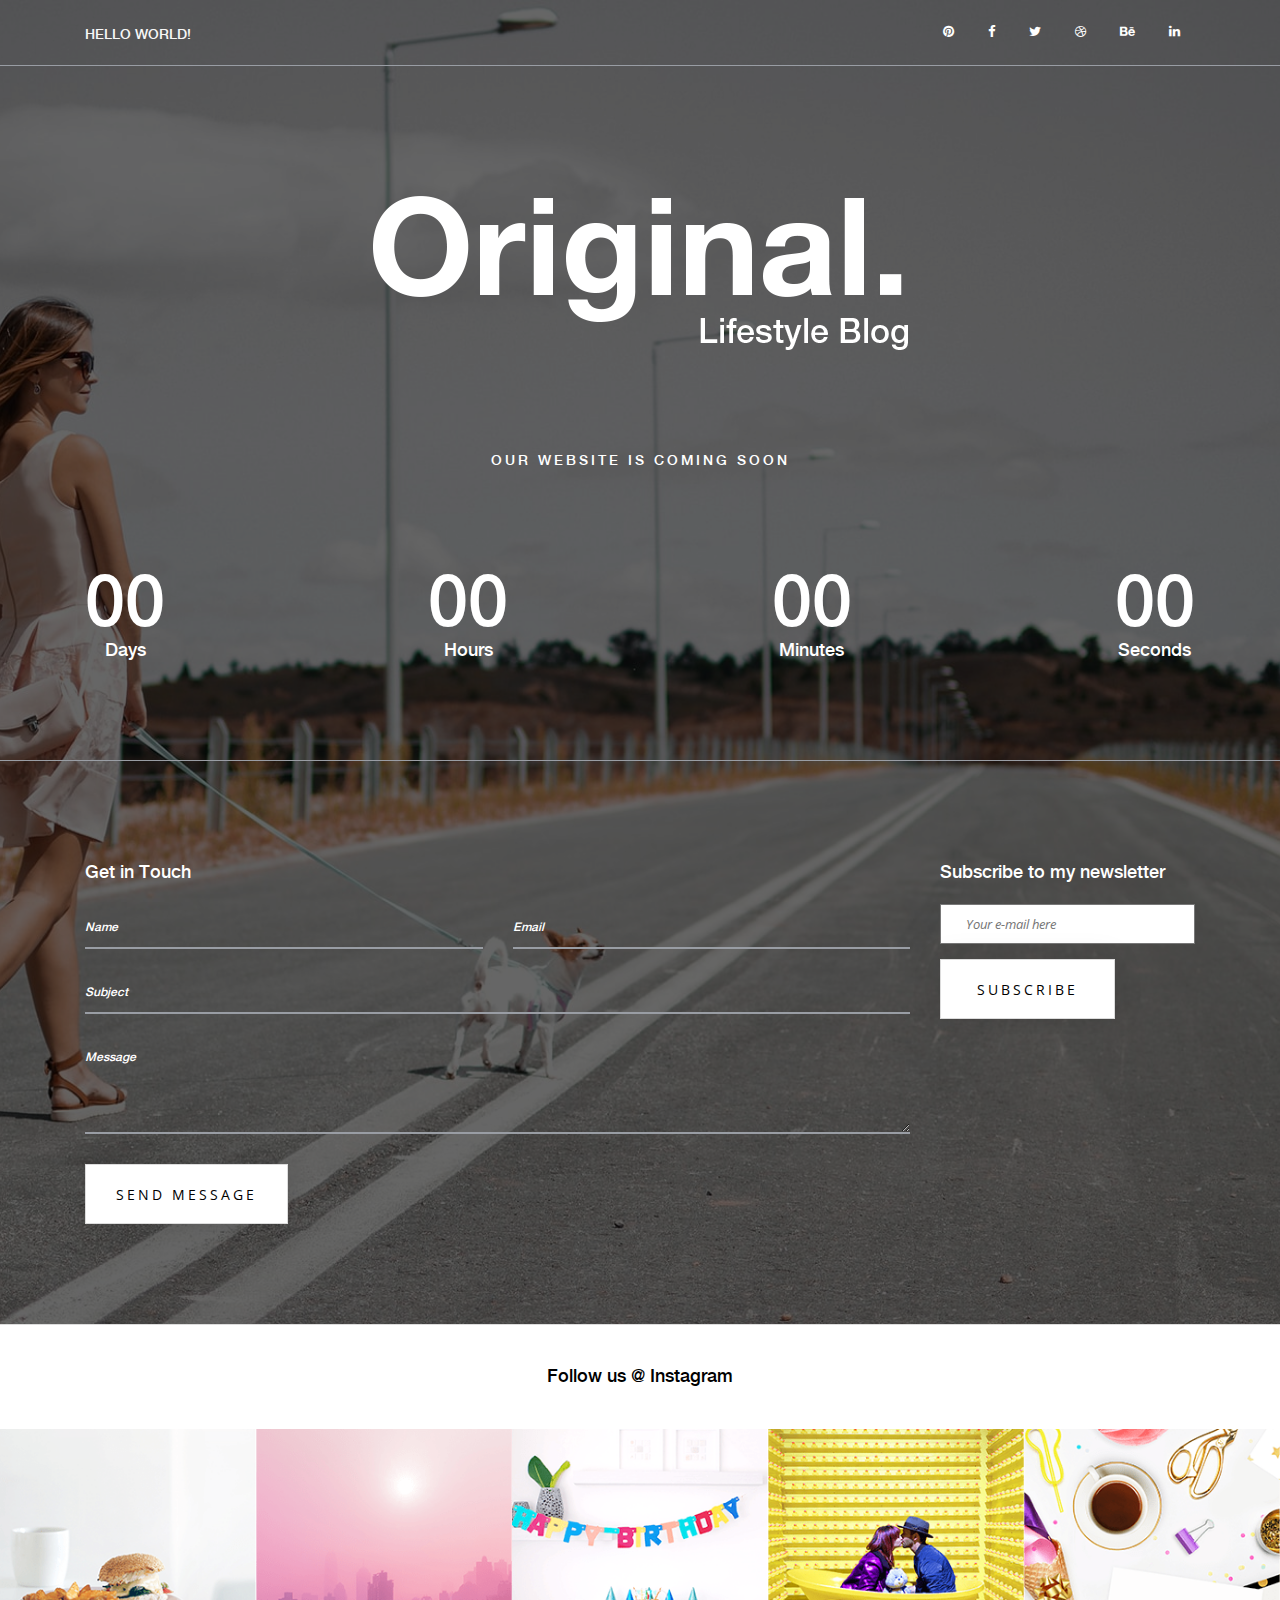
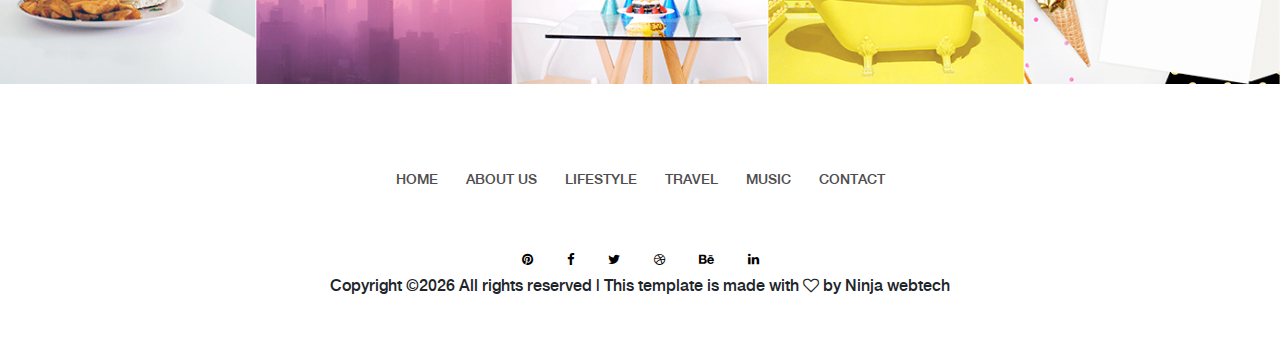
<file: coming-soon.html>
<!DOCTYPE html>
<html lang="en">

<head>
    <meta charset="UTF-8">
    <meta name="description" content="">
    <meta http-equiv="X-UA-Compatible" content="IE=edge">
    <meta name="viewport" content="width=device-width, initial-scale=1, shrink-to-fit=no">
    <!-- The above 4 meta tags *must* come first in the head; any other head content must come *after* these tags -->

    <!-- Title -->
    <title>Original - Lifestyle Blog Template</title>

    <!-- Favicon -->
    <link rel="icon" href="img/core-img/favicon.ico">

    <!-- Style CSS -->
    <link rel="stylesheet" href="style.css">

</head>

<body>
    <!-- Preloader -->
    <div id="preloader">
        <div class="preload-content">
            <div id="original-load"></div>
        </div>
    </div>

    <div class="coming-soon-area bg-img background-overlay" style="background-image: url(img/bg-img/b9.jpg);">
        <!-- ##### Header Area Start ##### -->
        <header class="header-area">

            <!-- Top Header Area -->
            <div class="top-header">
                <div class="container h-100">
                    <div class="row h-100 align-items-center">
                        <!-- Breaking News Area -->
                        <div class="col-12 col-sm-8">
                            <div class="breaking-news-area">
                                <div id="breakingNewsTicker" class="ticker">
                                    <ul>
                                        <li><a href="#">Hello World!</a></li>
                                        <li><a href="#">Hello Universe!</a></li>
                                        <li><a href="#">Hello Original!</a></li>
                                        <li><a href="#">Hello Earth!</a></li>
                                        <li><a href="#">Hello Colorlib!</a></li>
                                    </ul>
                                </div>
                            </div>
                        </div>
                        <!-- Top Social Area -->
                        <div class="col-12 col-sm-4">
                            <div class="top-social-area">
                                <a href="#" data-toggle="tooltip" data-placement="bottom" title="Pinterest"><i class="fa fa-pinterest" aria-hidden="true"></i></a>
                                <a href="#" data-toggle="tooltip" data-placement="bottom" title="Facebook"><i class="fa fa-facebook" aria-hidden="true"></i></a>
                                <a href="#" data-toggle="tooltip" data-placement="bottom" title="Twitter"><i class="fa fa-twitter" aria-hidden="true"></i></a>
                                <a href="#" data-toggle="tooltip" data-placement="bottom" title="Dribbble"><i class="fa fa-dribbble" aria-hidden="true"></i></a>
                                <a href="#" data-toggle="tooltip" data-placement="bottom" title="Behance"><i class="fa fa-behance" aria-hidden="true"></i></a>
                                <a href="#" data-toggle="tooltip" data-placement="bottom" title="Linkedin"><i class="fa fa-linkedin" aria-hidden="true"></i></a>
                            </div>
                        </div>
                    </div>
                </div>
            </div>

            <!-- Logo Area -->
            <div class="logo-area text-center">
                <div class="container h-100">
                    <div class="row h-100 align-items-center">
                        <div class="col-12">
                            <a href="index.html" class="original-logo"><img src="img/core-img/logo2.png" alt=""></a>
                        </div>
                    </div>
                </div>
            </div>
        </header>
        <!-- ##### Header Area End ##### -->

        <!-- ##### Coming Soon Area Start ##### -->
        <div class="coming-soon-timer text-center">
            <div class="container">
                <div class="row">
                    <div class="col-12">
                        <div class="coming-soon-content">
                            <div class="sonar-wrapper">
                                <div class="sonar-emitter">
                                    <div class="sonar-wave">
                                    </div>
                                </div>
                            </div>
                            <p>our website is coming soon</p>
                        </div>
                        <div id="clock" class="d-flex align-items-center justify-content-between"></div>
                    </div>
                </div>
            </div>
        </div>
        <!-- ##### Coming Soon Area End ##### -->

        <!-- ##### Contact Area Start ##### -->
        <div class="contact-area section-padding-100">
            <div class="container">
                <div class="row justify-content-center">
                    <!-- Contact Form Area -->
                    <div class="col-12 col-md-10 col-lg-9">
                        <div class="contact-form">
                            <h5>Get in Touch</h5>
                            <!-- Contact Form -->
                            <form action="#" method="post">
                                <div class="row">
                                    <div class="col-12 col-md-6">
                                        <div class="group">
                                            <input type="text" name="name" id="name" required>
                                            <span class="highlight"></span>
                                            <span class="bar"></span>
                                            <label>Name</label>
                                        </div>
                                    </div>
                                    <div class="col-12 col-md-6">
                                        <div class="group">
                                            <input type="email" name="email" id="email" required>
                                            <span class="highlight"></span>
                                            <span class="bar"></span>
                                            <label>Email</label>
                                        </div>
                                    </div>
                                    <div class="col-12">
                                        <div class="group">
                                            <input type="text" name="subject" id="subject" required>
                                            <span class="highlight"></span>
                                            <span class="bar"></span>
                                            <label>Subject</label>
                                        </div>
                                    </div>
                                    <div class="col-12">
                                        <div class="group">
                                            <textarea name="message" id="message" required></textarea>
                                            <span class="highlight"></span>
                                            <span class="bar"></span>
                                            <label>Message</label>
                                        </div>
                                    </div>
                                    <div class="col-12">
                                        <button type="submit" class="btn original-btn">Send Message</button>
                                    </div>
                                </div>
                            </form>
                        </div>
                    </div>

                    <div class="col-12 col-md-10 col-lg-3">
                        <div class="post-sidebar-area">
                            <!-- Widget Area -->
                            <div class="sidebar-widget-area">
                                <h5 class="title subscribe-title">Subscribe to my newsletter</h5>
                                <div class="widget-content">
                                    <form action="#" class="newsletterForm">
                                        <input type="email" name="email" id="subscribesForm" placeholder="Your e-mail here">
                                        <button type="submit" class="btn original-btn">Subscribe</button>
                                    </form>
                                </div>
                            </div>
                        </div>
                    </div>
                </div>
            </div>
        </div>
    </div>
    <!-- ##### Contact Area End ##### -->

    <!-- ##### Instagram Feed Area Start ##### -->
    <div class="instagram-feed-area">
        <div class="container">
            <div class="row">
                <div class="col-12">
                    <div class="insta-title">
                        <h5>Follow us @ Instagram</h5>
                    </div>
                </div>
            </div>
        </div>
        <!-- Instagram Slides -->
        <div class="instagram-slides owl-carousel">
            <!-- Single Insta Feed -->
            <div class="single-insta-feed">
                <img src="img/instagram-img/1.png" alt="">
                <!-- Hover Effects -->
                <div class="hover-effects">
                    <a href="#" class="d-flex align-items-center justify-content-center"><i class="fa fa-instagram"></i></a>
                </div>
            </div>
            <!-- Single Insta Feed -->
            <div class="single-insta-feed">
                <img src="img/instagram-img/2.png" alt="">
                <!-- Hover Effects -->
                <div class="hover-effects">
                    <a href="#" class="d-flex align-items-center justify-content-center"><i class="fa fa-instagram"></i></a>
                </div>
            </div>
            <!-- Single Insta Feed -->
            <div class="single-insta-feed">
                <img src="img/instagram-img/3.png" alt="">
                <!-- Hover Effects -->
                <div class="hover-effects">
                    <a href="#" class="d-flex align-items-center justify-content-center"><i class="fa fa-instagram"></i></a>
                </div>
            </div>
            <!-- Single Insta Feed -->
            <div class="single-insta-feed">
                <img src="img/instagram-img/4.png" alt="">
                <!-- Hover Effects -->
                <div class="hover-effects">
                    <a href="#" class="d-flex align-items-center justify-content-center"><i class="fa fa-instagram"></i></a>
                </div>
            </div>
            <!-- Single Insta Feed -->
            <div class="single-insta-feed">
                <img src="img/instagram-img/5.png" alt="">
                <!-- Hover Effects -->
                <div class="hover-effects">
                    <a href="#" class="d-flex align-items-center justify-content-center"><i class="fa fa-instagram"></i></a>
                </div>
            </div>
            <!-- Single Insta Feed -->
            <div class="single-insta-feed">
                <img src="img/instagram-img/6.png" alt="">
                <!-- Hover Effects -->
                <div class="hover-effects">
                    <a href="#" class="d-flex align-items-center justify-content-center"><i class="fa fa-instagram"></i></a>
                </div>
            </div>
            <!-- Single Insta Feed -->
            <div class="single-insta-feed">
                <img src="img/instagram-img/7.png" alt="">
                <!-- Hover Effects -->
                <div class="hover-effects">
                    <a href="#" class="d-flex align-items-center justify-content-center"><i class="fa fa-instagram"></i></a>
                </div>
            </div>
        </div>
    </div>
    <!-- ##### Instagram Feed Area End ##### -->

    <!-- ##### Footer Area Start ##### -->
    <footer class="footer-area text-center">
        <div class="container">
            <div class="row">
                <div class="col-12">
                   
                    <!-- Footer Nav Area -->
                    <div class="classy-nav-container breakpoint-off">
                        <!-- Classy Menu -->
                        <nav class="classy-navbar justify-content-center" id="footerNav">

                            <!-- Navbar Toggler -->
                            <div class="classy-navbar-toggler">
                                <span class="navbarToggler"><span></span><span></span><span></span></span>
                            </div>

                            <!-- Menu -->
                            <div class="classy-menu">

                                <!-- close btn -->
                                <div class="classycloseIcon">
                                    <div class="cross-wrap"><span class="top"></span><span class="bottom"></span></div>
                                </div>

                                <!-- Nav Start -->
                                <div class="classynav">
                                    <ul>
                                        <li><a href="#">Home</a></li>
                                        <li><a href="#">About Us</a></li>
                                        <li><a href="#">Lifestyle</a></li>
                                        <li><a href="#">travel</a></li>
                                        <li><a href="#">Music</a></li>
                                        <li><a href="#">Contact</a></li>
                                    </ul>
                                </div>
                                <!-- Nav End -->
                            </div>
                        </nav>
                    </div>
                    
                    <!-- Footer Social Area -->
                    <div class="footer-social-area mt-30">
                        <a href="#" data-toggle="tooltip" data-placement="top" title="Pinterest"><i class="fa fa-pinterest" aria-hidden="true"></i></a>
                        <a href="#" data-toggle="tooltip" data-placement="top" title="Facebook"><i class="fa fa-facebook" aria-hidden="true"></i></a>
                        <a href="#" data-toggle="tooltip" data-placement="top" title="Twitter"><i class="fa fa-twitter" aria-hidden="true"></i></a>
                        <a href="#" data-toggle="tooltip" data-placement="top" title="Dribbble"><i class="fa fa-dribbble" aria-hidden="true"></i></a>
                        <a href="#" data-toggle="tooltip" data-placement="top" title="Behance"><i class="fa fa-behance" aria-hidden="true"></i></a>
                        <a href="#" data-toggle="tooltip" data-placement="top" title="Linkedin"><i class="fa fa-linkedin" aria-hidden="true"></i></a>
                    </div>
                </div>
            </div>
        </div>

        Copyright &copy;<script>document.write(new Date().getFullYear());</script> All rights reserved | This template is made with <i class="fa fa-heart-o" aria-hidden="true"></i> by Ninja webtech</a>


    </footer>
    <!-- ##### Footer Area End ##### -->

    <!-- jQuery (Necessary for All JavaScript Plugins) -->
    <script src="js/jquery/jquery-2.2.4.min.js"></script>
    <!-- Popper js -->
    <script src="js/popper.min.js"></script>
    <!-- Bootstrap js -->
    <script src="js/bootstrap.min.js"></script>
    <!-- Plugins js -->
    <script src="js/plugins.js"></script>
    <!-- Active js -->
    <script src="js/active.js"></script>

</body>

</html>
</file>
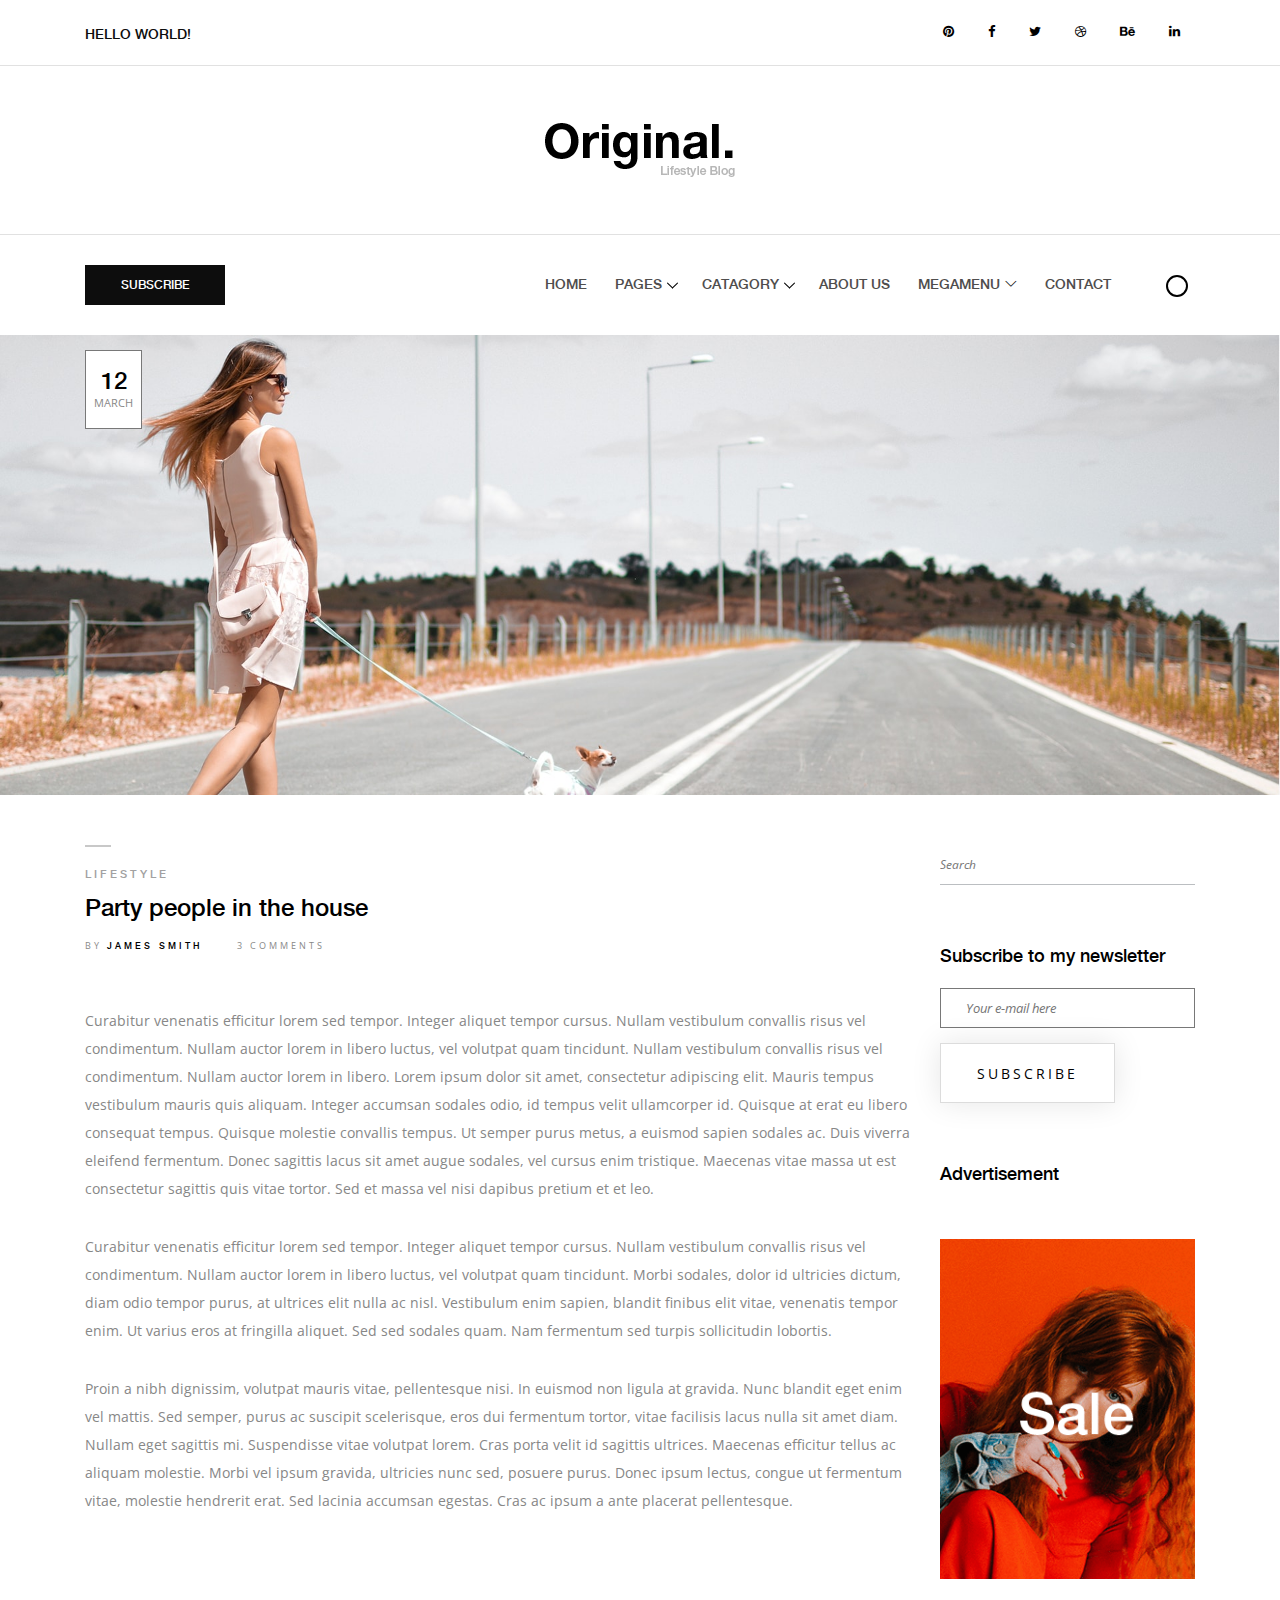
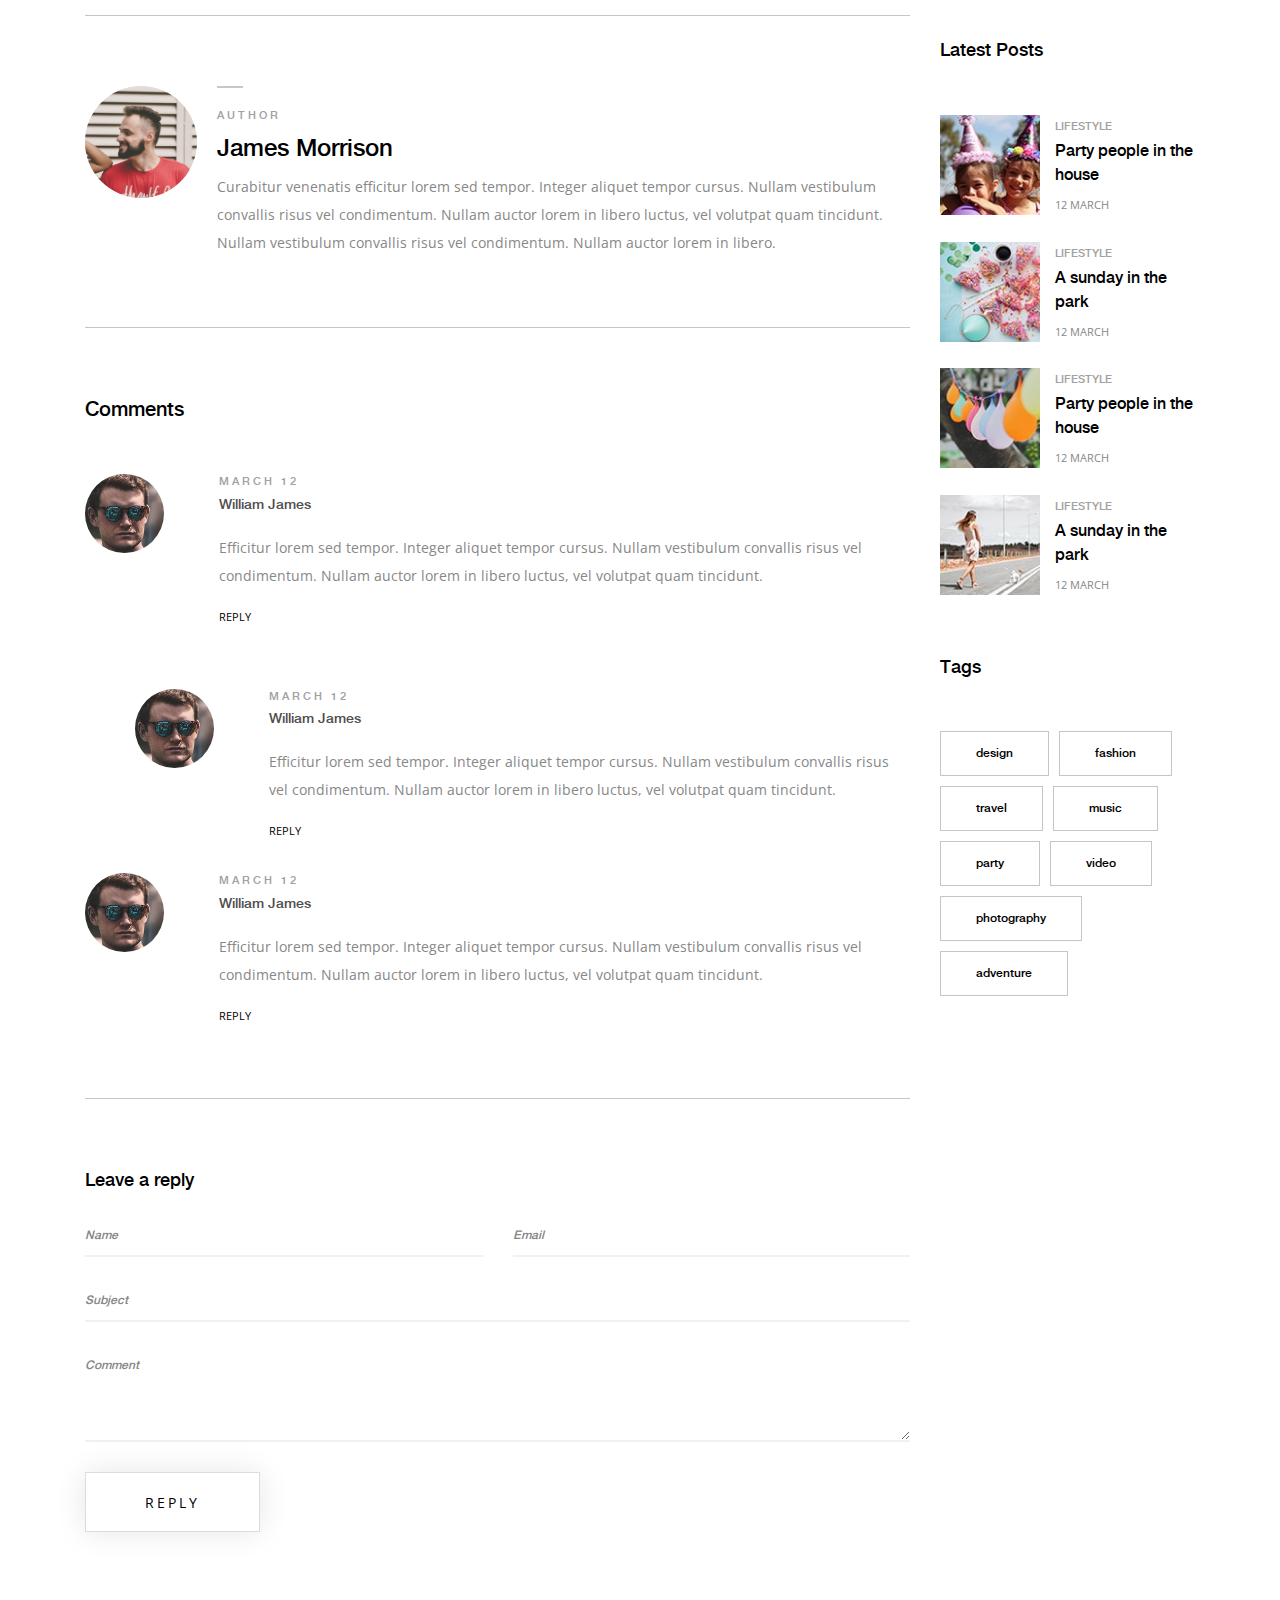
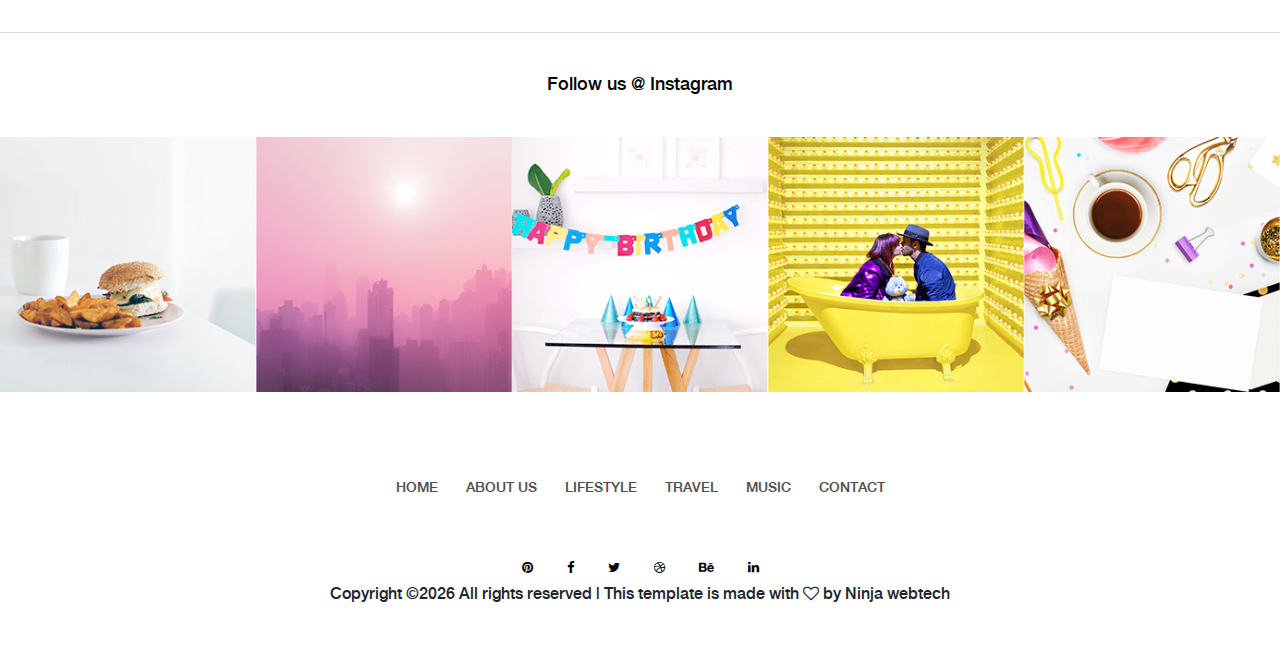
<file: single-post.html>
<!DOCTYPE html>
<html lang="en">

<head>
    <meta charset="UTF-8">
    <meta name="description" content="">
    <meta http-equiv="X-UA-Compatible" content="IE=edge">
    <meta name="viewport" content="width=device-width, initial-scale=1, shrink-to-fit=no">
    <!-- The above 4 meta tags *must* come first in the head; any other head content must come *after* these tags -->

    <!-- Title -->
    <title>Original - Lifestyle Blog Template</title>

    <!-- Favicon -->
    <link rel="icon" href="img/core-img/favicon.ico">

    <!-- Style CSS -->
    <link rel="stylesheet" href="style.css">

</head>

<body>
    <!-- Preloader -->
    <div id="preloader">
        <div class="preload-content">
            <div id="original-load"></div>
        </div>
    </div>

    <!-- Subscribe Modal -->
    <div class="subscribe-newsletter-area">
        <div class="modal fade" id="subsModal" tabindex="-1" role="dialog" aria-labelledby="subsModal" aria-hidden="true">
            <div class="modal-dialog modal-dialog-centered" role="document">
                <div class="modal-content">
                    <button type="button" class="close" data-dismiss="modal" aria-label="Close"><span aria-hidden="true">&times;</span></button>
                    <div class="modal-body">
                        <h5 class="title">Subscribe to my newsletter</h5>
                        <form action="#" class="newsletterForm" method="post">
                            <input type="email" name="email" id="subscribesForm2" placeholder="Your e-mail here">
                            <button type="submit" class="btn original-btn">Subscribe</button>
                        </form>
                    </div>
                </div>
            </div>
        </div>
    </div>

    <!-- ##### Header Area Start ##### -->
    <header class="header-area">

        <!-- Top Header Area -->
        <div class="top-header">
            <div class="container h-100">
                <div class="row h-100 align-items-center">
                    <!-- Breaking News Area -->
                    <div class="col-12 col-sm-8">
                        <div class="breaking-news-area">
                            <div id="breakingNewsTicker" class="ticker">
                                <ul>
                                    <li><a href="#">Hello World!</a></li>
                                    <li><a href="#">Hello Universe!</a></li>
                                    <li><a href="#">Hello Original!</a></li>
                                    <li><a href="#">Hello Earth!</a></li>
                                    <li><a href="#">Hello Colorlib!</a></li>
                                </ul>
                            </div>
                        </div>
                    </div>
                    <!-- Top Social Area -->
                    <div class="col-12 col-sm-4">
                        <div class="top-social-area">
                            <a href="#" data-toggle="tooltip" data-placement="bottom" title="Pinterest"><i class="fa fa-pinterest" aria-hidden="true"></i></a>
                            <a href="#" data-toggle="tooltip" data-placement="bottom" title="Facebook"><i class="fa fa-facebook" aria-hidden="true"></i></a>
                            <a href="#" data-toggle="tooltip" data-placement="bottom" title="Twitter"><i class="fa fa-twitter" aria-hidden="true"></i></a>
                            <a href="#" data-toggle="tooltip" data-placement="bottom" title="Dribbble"><i class="fa fa-dribbble" aria-hidden="true"></i></a>
                            <a href="#" data-toggle="tooltip" data-placement="bottom" title="Behance"><i class="fa fa-behance" aria-hidden="true"></i></a>
                            <a href="#" data-toggle="tooltip" data-placement="bottom" title="Linkedin"><i class="fa fa-linkedin" aria-hidden="true"></i></a>
                        </div>
                    </div>
                </div>
            </div>
        </div>

        <!-- Logo Area -->
        <div class="logo-area text-center">
            <div class="container h-100">
                <div class="row h-100 align-items-center">
                    <div class="col-12">
                        <a href="index.html" class="original-logo"><img src="img/core-img/logo.png" alt=""></a>
                    </div>
                </div>
            </div>
        </div>

        <!-- Nav Area -->
        <div class="original-nav-area" id="stickyNav">
            <div class="classy-nav-container breakpoint-off">
                <div class="container">
                    <!-- Classy Menu -->
                    <nav class="classy-navbar justify-content-between">

                        <!-- Subscribe btn -->
                        <div class="subscribe-btn">
                            <a href="#" class="btn subscribe-btn" data-toggle="modal" data-target="#subsModal">Subscribe</a>
                        </div>

                        <!-- Navbar Toggler -->
                        <div class="classy-navbar-toggler">
                            <span class="navbarToggler"><span></span><span></span><span></span></span>
                        </div>

                        <!-- Menu -->
                        <div class="classy-menu" id="originalNav">
                            <!-- close btn -->
                            <div class="classycloseIcon">
                                <div class="cross-wrap"><span class="top"></span><span class="bottom"></span></div>
                            </div>

                            <!-- Nav Start -->
                            <div class="classynav">
                                <ul>
                                    <li><a href="index.html">Home</a></li>
                                    <li><a href="#">Pages</a>
                                        <ul class="dropdown">
                                            <li><a href="index.html">Home</a></li>
                                            <li><a href="about-us.html">About Us</a></li>
                                            <li><a href="single-post.html">Single Post</a></li>
                                            <li><a href="contact.html">Contact</a></li>
                                            <li><a href="coming-soon.html">Coming Soon</a></li>
                                        </ul>
                                    </li>
                                    <li><a href="#">Catagory</a>
                                        <ul class="dropdown">
                                            <li><a href="#">Catagory 1</a></li>
                                            <li><a href="#">Catagory 1</a></li>
                                            <li><a href="#">Catagory 1</a>
                                                <ul class="dropdown">
                                                    <li><a href="#">Catagory 2</a></li>
                                                    <li><a href="#">Catagory 2</a></li>
                                                    <li><a href="#">Catagory 2</a>
                                                        <ul class="dropdown">
                                                            <li><a href="#">Catagory 3</a></li>
                                                            <li><a href="#">Catagory 3</a></li>
                                                            <li><a href="#">Catagory 3</a></li>
                                                            <li><a href="#">Catagory 3</a></li>
                                                            <li><a href="#">Catagory 3</a></li>
                                                        </ul>
                                                    </li>
                                                    <li><a href="#">Catagory 2</a></li>
                                                    <li><a href="#">Catagory 2</a></li>
                                                </ul>
                                            </li>
                                            <li><a href="#">Catagory 1</a></li>
                                            <li><a href="#">Catagory 1</a></li>
                                        </ul>
                                    </li>
                                    <li><a href="about-us.html">About Us</a></li>
                                    <li><a href="#">Megamenu</a>
                                        <div class="megamenu">
                                            <ul class="single-mega cn-col-4">
                                                <li class="title">Headline 1</li>
                                                <li><a href="#">Mega Menu Item 1</a></li>
                                                <li><a href="#">Mega Menu Item 2</a></li>
                                                <li><a href="#">Mega Menu Item 3</a></li>
                                                <li><a href="#">Mega Menu Item 4</a></li>
                                                <li><a href="#">Mega Menu Item 5</a></li>
                                            </ul>
                                            <ul class="single-mega cn-col-4">
                                                <li class="title">Headline 2</li>
                                                <li><a href="#">Mega Menu Item 1</a></li>
                                                <li><a href="#">Mega Menu Item 2</a></li>
                                                <li><a href="#">Mega Menu Item 3</a></li>
                                                <li><a href="#">Mega Menu Item 4</a></li>
                                                <li><a href="#">Mega Menu Item 5</a></li>
                                            </ul>
                                            <ul class="single-mega cn-col-4">
                                                <li class="title">Headline 3</li>
                                                <li><a href="#">Mega Menu Item 1</a></li>
                                                <li><a href="#">Mega Menu Item 2</a></li>
                                                <li><a href="#">Mega Menu Item 3</a></li>
                                                <li><a href="#">Mega Menu Item 4</a></li>
                                                <li><a href="#">Mega Menu Item 5</a></li>
                                            </ul>
                                            <ul class="single-mega cn-col-4">
                                                <li class="title">Headline 4</li>
                                                <li><a href="#">Mega Menu Item 1</a></li>
                                                <li><a href="#">Mega Menu Item 2</a></li>
                                                <li><a href="#">Mega Menu Item 3</a></li>
                                                <li><a href="#">Mega Menu Item 4</a></li>
                                                <li><a href="#">Mega Menu Item 5</a></li>
                                            </ul>
                                        </div>
                                    </li>
                                    <li><a href="contact.html">Contact</a></li>
                                </ul>

                                <!-- Search Form  -->
                                <div id="search-wrapper">
                                    <form action="#">
                                        <input type="text" id="search" placeholder="Search something...">
                                        <div id="close-icon"></div>
                                        <input class="d-none" type="submit" value="">
                                    </form>
                                </div>
                            </div>
                            <!-- Nav End -->
                        </div>
                    </nav>
                </div>
            </div>
        </div>
    </header>
    <!-- ##### Header Area End ##### -->

    <!-- ##### Single Blog Area Start ##### -->
    <div class="single-blog-wrapper section-padding-0-100">

        <!-- Single Blog Area  -->
        <div class="single-blog-area blog-style-2 mb-50">
            <div class="single-blog-thumbnail">
                <img src="img/bg-img/b5.jpg" alt="">
                <div class="post-tag-content">
                    <div class="container">
                        <div class="row">
                            <div class="col-12">
                                <div class="post-date">
                                    <a href="#">12 <span>march</span></a>
                                </div>
                            </div>
                        </div>
                    </div>
                </div>
            </div>
        </div>

        <div class="container">
            <div class="row">
                <!-- ##### Post Content Area ##### -->
                <div class="col-12 col-lg-9">
                    <!-- Single Blog Area  -->
                    <div class="single-blog-area blog-style-2 mb-50">
                        <!-- Blog Content -->
                        <div class="single-blog-content">
                            <div class="line"></div>
                            <a href="#" class="post-tag">Lifestyle</a>
                            <h4><a href="#" class="post-headline mb-0">Party people in the house</a></h4>
                            <div class="post-meta mb-50">
                                <p>By <a href="#">james smith</a></p>
                                <p>3 comments</p>
                            </div>
                            <p>Curabitur venenatis efficitur lorem sed tempor. Integer aliquet tempor cursus. Nullam vestibulum convallis risus vel condimentum. Nullam auctor lorem in libero luctus, vel volutpat quam tincidunt. Nullam vestibulum convallis risus vel condimentum. Nullam auctor lorem in libero. Lorem ipsum dolor sit amet, consectetur adipiscing elit. Mauris tempus vestibulum mauris quis aliquam. Integer accumsan sodales odio, id tempus velit ullamcorper id. Quisque at erat eu libero consequat tempus. Quisque molestie convallis tempus. Ut semper purus metus, a euismod sapien sodales ac. Duis viverra eleifend fermentum. Donec sagittis lacus sit amet augue sodales, vel cursus enim tristique. Maecenas vitae massa ut est consectetur sagittis quis vitae tortor. Sed et massa vel nisi dapibus pretium et et leo.</p>

                            <p>Curabitur venenatis efficitur lorem sed tempor. Integer aliquet tempor cursus. Nullam vestibulum convallis risus vel condimentum. Nullam auctor lorem in libero luctus, vel volutpat quam tincidunt. Morbi sodales, dolor id ultricies dictum, diam odio tempor purus, at ultrices elit nulla ac nisl. Vestibulum enim sapien, blandit finibus elit vitae, venenatis tempor enim. Ut varius eros at fringilla aliquet. Sed sed sodales quam. Nam fermentum sed turpis sollicitudin lobortis.</p>

                            <p>Proin a nibh dignissim, volutpat mauris vitae, pellentesque nisi. In euismod non ligula at gravida. Nunc blandit eget enim vel mattis. Sed semper, purus ac suscipit scelerisque, eros dui fermentum tortor, vitae facilisis lacus nulla sit amet diam. Nullam eget sagittis mi. Suspendisse vitae volutpat lorem. Cras porta velit id sagittis ultrices. Maecenas efficitur tellus ac aliquam molestie. Morbi vel ipsum gravida, ultricies nunc sed, posuere purus. Donec ipsum lectus, congue ut fermentum vitae, molestie hendrerit erat. Sed lacinia accumsan egestas. Cras ac ipsum a ante placerat pellentesque.</p>
                        </div>
                    </div>

                    <!-- About Author -->
                    <div class="blog-post-author mt-100 d-flex">
                        <div class="author-thumbnail">
                            <img src="img/bg-img/b6.jpg" alt="">
                        </div>
                        <div class="author-info">
                            <div class="line"></div>
                            <span class="author-role">Author</span>
                            <h4><a href="#" class="author-name">James Morrison</a></h4>
                            <p>Curabitur venenatis efficitur lorem sed tempor. Integer aliquet tempor cursus. Nullam vestibulum convallis risus vel condimentum. Nullam auctor lorem in libero luctus, vel volutpat quam tincidunt. Nullam vestibulum convallis risus vel condimentum. Nullam auctor lorem in libero.</p>
                        </div>
                    </div>

                    <!-- Comment Area Start -->
                    <div class="comment_area clearfix mt-70">
                        <h5 class="title">Comments</h5>

                        <ol>
                            <!-- Single Comment Area -->
                            <li class="single_comment_area">
                                <!-- Comment Content -->
                                <div class="comment-content d-flex">
                                    <!-- Comment Author -->
                                    <div class="comment-author">
                                        <img src="img/bg-img/b7.jpg" alt="author">
                                    </div>
                                    <!-- Comment Meta -->
                                    <div class="comment-meta">
                                        <a href="#" class="post-date">March 12</a>
                                        <p><a href="#" class="post-author">William James</a></p>
                                        <p>Efficitur lorem sed tempor. Integer aliquet tempor cursus. Nullam vestibulum convallis risus vel condimentum. Nullam auctor lorem in libero luctus, vel volutpat quam tincidunt.</p>
                                        <a href="#" class="comment-reply">Reply</a>
                                    </div>
                                </div>
                                <ol class="children">
                                    <li class="single_comment_area">
                                        <!-- Comment Content -->
                                        <div class="comment-content d-flex">
                                            <!-- Comment Author -->
                                            <div class="comment-author">
                                                <img src="img/bg-img/b7.jpg" alt="author">
                                            </div>
                                            <!-- Comment Meta -->
                                            <div class="comment-meta">
                                                <a href="#" class="post-date">March 12</a>
                                                <p><a href="#" class="post-author">William James</a></p>
                                                <p>Efficitur lorem sed tempor. Integer aliquet tempor cursus. Nullam vestibulum convallis risus vel condimentum. Nullam auctor lorem in libero luctus, vel volutpat quam tincidunt.</p>
                                                <a href="#" class="comment-reply">Reply</a>
                                            </div>
                                        </div>
                                    </li>
                                </ol>
                            </li>

                            <!-- Single Comment Area -->
                            <li class="single_comment_area">
                                <!-- Comment Content -->
                                <div class="comment-content d-flex">
                                    <!-- Comment Author -->
                                    <div class="comment-author">
                                        <img src="img/bg-img/b7.jpg" alt="author">
                                    </div>
                                    <!-- Comment Meta -->
                                    <div class="comment-meta">
                                        <a href="#" class="post-date">March 12</a>
                                        <p><a href="#" class="post-author">William James</a></p>
                                        <p>Efficitur lorem sed tempor. Integer aliquet tempor cursus. Nullam vestibulum convallis risus vel condimentum. Nullam auctor lorem in libero luctus, vel volutpat quam tincidunt.</p>
                                        <a href="#" class="comment-reply">Reply</a>
                                    </div>
                                </div>
                            </li>
                        </ol>
                    </div>

                    <div class="post-a-comment-area mt-70">
                        <h5>Leave a reply</h5>
                        <!-- Reply Form -->
                        <form action="#" method="post">
                            <div class="row">
                                <div class="col-12 col-md-6">
                                    <div class="group">
                                        <input type="text" name="name" id="name" required>
                                        <span class="highlight"></span>
                                        <span class="bar"></span>
                                        <label>Name</label>
                                    </div>
                                </div>
                                <div class="col-12 col-md-6">
                                    <div class="group">
                                        <input type="email" name="email" id="email" required>
                                        <span class="highlight"></span>
                                        <span class="bar"></span>
                                        <label>Email</label>
                                    </div>
                                </div>
                                <div class="col-12">
                                    <div class="group">
                                        <input type="text" name="subject" id="subject" required>
                                        <span class="highlight"></span>
                                        <span class="bar"></span>
                                        <label>Subject</label>
                                    </div>
                                </div>
                                <div class="col-12">
                                    <div class="group">
                                        <textarea name="message" id="message" required></textarea>
                                        <span class="highlight"></span>
                                        <span class="bar"></span>
                                        <label>Comment</label>
                                    </div>
                                </div>
                                <div class="col-12">
                                    <button type="submit" class="btn original-btn">Reply</button>
                                </div>
                            </div>
                        </form>
                    </div>
                </div>

                <!-- ##### Sidebar Area ##### -->
                <div class="col-12 col-md-4 col-lg-3">
                    <div class="post-sidebar-area">

                        <!-- Widget Area -->
                        <div class="sidebar-widget-area">
                            <form action="#" class="search-form">
                                <input type="search" name="search" id="searchForm" placeholder="Search">
                                <input type="submit" value="submit">
                            </form>
                        </div>

                        <!-- Widget Area -->
                        <div class="sidebar-widget-area">
                            <h5 class="title subscribe-title">Subscribe to my newsletter</h5>
                            <div class="widget-content">
                                <form action="#" class="newsletterForm">
                                    <input type="email" name="email" id="subscribesForm" placeholder="Your e-mail here">
                                    <button type="submit" class="btn original-btn">Subscribe</button>
                                </form>
                            </div>
                        </div>

                        <!-- Widget Area -->
                        <div class="sidebar-widget-area">
                            <h5 class="title">Advertisement</h5>
                            <a href="#"><img src="img/bg-img/add.gif" alt=""></a>
                        </div>

                        <!-- Widget Area -->
                        <div class="sidebar-widget-area">
                            <h5 class="title">Latest Posts</h5>

                            <div class="widget-content">

                                <!-- Single Blog Post -->
                                <div class="single-blog-post d-flex align-items-center widget-post">
                                    <!-- Post Thumbnail -->
                                    <div class="post-thumbnail">
                                        <img src="img/blog-img/lp1.jpg" alt="">
                                    </div>
                                    <!-- Post Content -->
                                    <div class="post-content">
                                        <a href="#" class="post-tag">Lifestyle</a>
                                        <h4><a href="#" class="post-headline">Party people in the house</a></h4>
                                        <div class="post-meta">
                                            <p><a href="#">12 March</a></p>
                                        </div>
                                    </div>
                                </div>

                                <!-- Single Blog Post -->
                                <div class="single-blog-post d-flex align-items-center widget-post">
                                    <!-- Post Thumbnail -->
                                    <div class="post-thumbnail">
                                        <img src="img/blog-img/lp2.jpg" alt="">
                                    </div>
                                    <!-- Post Content -->
                                    <div class="post-content">
                                        <a href="#" class="post-tag">Lifestyle</a>
                                        <h4><a href="#" class="post-headline">A sunday in the park</a></h4>
                                        <div class="post-meta">
                                            <p><a href="#">12 March</a></p>
                                        </div>
                                    </div>
                                </div>

                                <!-- Single Blog Post -->
                                <div class="single-blog-post d-flex align-items-center widget-post">
                                    <!-- Post Thumbnail -->
                                    <div class="post-thumbnail">
                                        <img src="img/blog-img/lp3.jpg" alt="">
                                    </div>
                                    <!-- Post Content -->
                                    <div class="post-content">
                                        <a href="#" class="post-tag">Lifestyle</a>
                                        <h4><a href="#" class="post-headline">Party people in the house</a></h4>
                                        <div class="post-meta">
                                            <p><a href="#">12 March</a></p>
                                        </div>
                                    </div>
                                </div>

                                <!-- Single Blog Post -->
                                <div class="single-blog-post d-flex align-items-center widget-post">
                                    <!-- Post Thumbnail -->
                                    <div class="post-thumbnail">
                                        <img src="img/blog-img/lp4.jpg" alt="">
                                    </div>
                                    <!-- Post Content -->
                                    <div class="post-content">
                                        <a href="#" class="post-tag">Lifestyle</a>
                                        <h4><a href="#" class="post-headline">A sunday in the park</a></h4>
                                        <div class="post-meta">
                                            <p><a href="#">12 March</a></p>
                                        </div>
                                    </div>
                                </div>
                            </div>
                        </div>

                        <!-- Widget Area -->
                        <div class="sidebar-widget-area">
                            <h5 class="title">Tags</h5>
                            <div class="widget-content">
                                <ul class="tags">
                                    <li><a href="#">design</a></li>
                                    <li><a href="#">fashion</a></li>
                                    <li><a href="#">travel</a></li>
                                    <li><a href="#">music</a></li>
                                    <li><a href="#">party</a></li>
                                    <li><a href="#">video</a></li>
                                    <li><a href="#">photography</a></li>
                                    <li><a href="#">adventure</a></li>
                                </ul>
                            </div>
                        </div>
                    </div>
                </div>
            </div>
        </div>
    </div>
    <!-- ##### Single Blog Area End ##### -->

    <!-- ##### Instagram Feed Area Start ##### -->
    <div class="instagram-feed-area">
        <div class="container">
            <div class="row">
                <div class="col-12">
                    <div class="insta-title">
                        <h5>Follow us @ Instagram</h5>
                    </div>
                </div>
            </div>
        </div>
        <!-- Instagram Slides -->
        <div class="instagram-slides owl-carousel">
            <!-- Single Insta Feed -->
            <div class="single-insta-feed">
                <img src="img/instagram-img/1.png" alt="">
                <!-- Hover Effects -->
                <div class="hover-effects">
                    <a href="#" class="d-flex align-items-center justify-content-center"><i class="fa fa-instagram"></i></a>
                </div>
            </div>
            <!-- Single Insta Feed -->
            <div class="single-insta-feed">
                <img src="img/instagram-img/2.png" alt="">
                <!-- Hover Effects -->
                <div class="hover-effects">
                    <a href="#" class="d-flex align-items-center justify-content-center"><i class="fa fa-instagram"></i></a>
                </div>
            </div>
            <!-- Single Insta Feed -->
            <div class="single-insta-feed">
                <img src="img/instagram-img/3.png" alt="">
                <!-- Hover Effects -->
                <div class="hover-effects">
                    <a href="#" class="d-flex align-items-center justify-content-center"><i class="fa fa-instagram"></i></a>
                </div>
            </div>
            <!-- Single Insta Feed -->
            <div class="single-insta-feed">
                <img src="img/instagram-img/4.png" alt="">
                <!-- Hover Effects -->
                <div class="hover-effects">
                    <a href="#" class="d-flex align-items-center justify-content-center"><i class="fa fa-instagram"></i></a>
                </div>
            </div>
            <!-- Single Insta Feed -->
            <div class="single-insta-feed">
                <img src="img/instagram-img/5.png" alt="">
                <!-- Hover Effects -->
                <div class="hover-effects">
                    <a href="#" class="d-flex align-items-center justify-content-center"><i class="fa fa-instagram"></i></a>
                </div>
            </div>
            <!-- Single Insta Feed -->
            <div class="single-insta-feed">
                <img src="img/instagram-img/6.png" alt="">
                <!-- Hover Effects -->
                <div class="hover-effects">
                    <a href="#" class="d-flex align-items-center justify-content-center"><i class="fa fa-instagram"></i></a>
                </div>
            </div>
            <!-- Single Insta Feed -->
            <div class="single-insta-feed">
                <img src="img/instagram-img/7.png" alt="">
                <!-- Hover Effects -->
                <div class="hover-effects">
                    <a href="#" class="d-flex align-items-center justify-content-center"><i class="fa fa-instagram"></i></a>
                </div>
            </div>
        </div>
    </div>
    <!-- ##### Instagram Feed Area End ##### -->

    <!-- ##### Footer Area Start ##### -->
    <footer class="footer-area text-center">
        <div class="container">
            <div class="row">
                <div class="col-12">
                    <!-- Footer Nav Area -->
                    <div class="classy-nav-container breakpoint-off">
                        <!-- Classy Menu -->
                        <nav class="classy-navbar justify-content-center">

                            <!-- Navbar Toggler -->
                            <div class="classy-navbar-toggler">
                                <span class="navbarToggler"><span></span><span></span><span></span></span>
                            </div>

                            <!-- Menu -->
                            <div class="classy-menu">

                                <!-- close btn -->
                                <div class="classycloseIcon">
                                    <div class="cross-wrap"><span class="top"></span><span class="bottom"></span></div>
                                </div>

                                <!-- Nav Start -->
                                <div class="classynav">
                                    <ul>
                                        <li><a href="#">Home</a></li>
                                        <li><a href="#">About Us</a></li>
                                        <li><a href="#">Lifestyle</a></li>
                                        <li><a href="#">travel</a></li>
                                        <li><a href="#">Music</a></li>
                                        <li><a href="#">Contact</a></li>
                                    </ul>
                                </div>
                                <!-- Nav End -->
                            </div>
                        </nav>
                    </div>
                    <!-- Footer Social Area -->
                    <div class="footer-social-area mt-30">
                        <a href="#" data-toggle="tooltip" data-placement="top" title="Pinterest"><i class="fa fa-pinterest" aria-hidden="true"></i></a>
                        <a href="#" data-toggle="tooltip" data-placement="top" title="Facebook"><i class="fa fa-facebook" aria-hidden="true"></i></a>
                        <a href="#" data-toggle="tooltip" data-placement="top" title="Twitter"><i class="fa fa-twitter" aria-hidden="true"></i></a>
                        <a href="#" data-toggle="tooltip" data-placement="top" title="Dribbble"><i class="fa fa-dribbble" aria-hidden="true"></i></a>
                        <a href="#" data-toggle="tooltip" data-placement="top" title="Behance"><i class="fa fa-behance" aria-hidden="true"></i></a>
                        <a href="#" data-toggle="tooltip" data-placement="top" title="Linkedin"><i class="fa fa-linkedin" aria-hidden="true"></i></a>
                    </div>
                </div>
            </div>
        </div>

Copyright &copy;<script>document.write(new Date().getFullYear());</script> All rights reserved | This template is made with <i class="fa fa-heart-o" aria-hidden="true"></i> by Ninja webtech</a>

    </footer>
    <!-- ##### Footer Area End ##### -->

    <!-- jQuery (Necessary for All JavaScript Plugins) -->
    <script src="js/jquery/jquery-2.2.4.min.js"></script>
    <!-- Popper js -->
    <script src="js/popper.min.js"></script>
    <!-- Bootstrap js -->
    <script src="js/bootstrap.min.js"></script>
    <!-- Plugins js -->
    <script src="js/plugins.js"></script>
    <!-- Active js -->
    <script src="js/active.js"></script>

</body>

</html>
</file>
<file: style.css>
/* [ -- Master Stylesheet -- ]

/* :: Import Fonts */
@import url("https://fonts.googleapis.com/css?family=Open+Sans:300,400,600,700");
@import url(css/bootstrap.min.css);
@import url(css/classy-nav.css);
@import url(css/animate.css);
@import url(css/owl.carousel.css);
@import url(css/font-awesome.min.css);
@font-face {
  font-family: "helveticaneuebold";
  src: url("fonts/helvetica_neu_bold-webfont.woff2") format("woff2"),
    url("fonts/helvetica_neu_bold-webfont.woff") format("woff");
  font-weight: normal;
  font-style: normal;
}
@font-face {
  font-family: "helveticaneuemedium";
  src: url("fonts/helveticaneue_medium-webfont.woff2") format("woff2"),
    url("fonts/helveticaneue_medium-webfont.woff") format("woff");
  font-weight: normal;
  font-style: normal;
}
/* :: Import All CSS */
/* :: Base CSS */
* {
  margin: 0;
  padding: 0;
}

body {
  font-family: "helveticaneuemedium";
  background-color: #ffffff;
}

h1,
h2,
h3,
h4,
h5,
h6 {
  color: #000000;
  font-weight: 500;
  line-height: 1.3;
  font-family: "helveticaneuemedium";
}

p {
  color: #878787;
  font-size: 14px;
  line-height: 1.4;
  font-family: "helveticaneuemedium";
}

a {
  -webkit-transition-duration: 500ms;
  transition-duration: 500ms;
  text-decoration: none;
  outline: none;
  font-size: 14px;
  font-family: "helveticaneuemedium";
  color: #4f4d4d;
}
a:hover,
a:focus {
  font-family: "helveticaneuemedium";
  -webkit-transition-duration: 500ms;
  transition-duration: 500ms;
  text-decoration: none;
  outline: none;
  font-size: 14px;
}

#preloader {
  display: -webkit-box;
  display: -ms-flexbox;
  display: flex;
  -webkit-box-align: center;
  -ms-flex-align: center;
  -ms-grid-row-align: center;
  align-items: center;
  -webkit-box-pack: center;
  -ms-flex-pack: center;
  justify-content: center;
  background-color: #0d0d0d;
  position: fixed;
  width: 100%;
  height: 100%;
  z-index: 1000000;
}

#original-load {
  width: 70px;
  height: 70px;
  border-radius: 50%;
  border: 3px;
  border-style: solid;
  border-color: transparent;
  border-top-color: #f1f1f1;
  -webkit-animation: original 2400ms linear infinite;
  animation: original 2400ms linear infinite;
  z-index: 999;
}
#original-load:before {
  content: "";
  position: absolute;
  top: 7.5px;
  left: 7.5px;
  right: 7.5px;
  bottom: 7.5px;
  border-radius: 50%;
  border: 3px;
  border-style: solid;
  border-color: transparent;
  border-top-color: #f1f1f1;
  -webkit-animation: original 2700ms linear infinite;
  animation: original 2700ms linear infinite;
}
#original-load:after {
  content: "";
  position: absolute;
  top: 20px;
  left: 20px;
  right: 20px;
  bottom: 20px;
  border-radius: 50%;
  border: 3px;
  border-style: solid;
  border-color: transparent;
  border-top-color: #f1f1f1;
  -webkit-animation: original 1800ms linear infinite;
  animation: original 1800ms linear infinite;
}

@-webkit-keyframes original {
  0% {
    -webkit-transform: rotate(0deg);
    transform: rotate(0deg);
  }
  100% {
    -webkit-transform: rotate(360deg);
    transform: rotate(360deg);
  }
}
@keyframes original {
  0% {
    -webkit-transform: rotate(0deg);
    transform: rotate(0deg);
  }
  100% {
    -webkit-transform: rotate(360deg);
    transform: rotate(360deg);
  }
}
ul,
ol {
  margin: 0;
}
ul li,
ol li {
  list-style: none;
}

img {
  height: auto;
  max-width: 100%;
}

.mt-15 {
  margin-top: 15px;
}

.mt-30 {
  margin-top: 30px;
}

.mt-50 {
  margin-top: 50px;
}

.mt-70 {
  margin-top: 70px;
}

.mt-100 {
  margin-top: 100px;
}

.mb-15 {
  margin-bottom: 15px;
}

.mb-30 {
  margin-bottom: 30px;
}

.mb-50 {
  margin-bottom: 50px;
}

.ml-15 {
  margin-left: 15px;
}

.ml-30 {
  margin-left: 30px;
}

.mr-15 {
  margin-right: 15px;
}

.mr-30 {
  margin-right: 30px;
}

.mb-70 {
  margin-bottom: 70px;
}

.mb-100 {
  margin-bottom: 100px;
}

.bg-img {
  background-position: center center;
  background-size: cover;
  background-repeat: no-repeat;
}

.bg-transparent {
  background-color: transparent;
}

.font-bold {
  font-weight: 700;
}

.font-light {
  font-weight: 300;
}

.height-400 {
  height: 400px !important;
}

.height-500 {
  height: 500px !important;
}

.height-600 {
  height: 600px !important;
}

.height-700 {
  height: 700px !important;
}

.height-800 {
  height: 800px !important;
}

.section-padding-100 {
  padding: 100px 0;
}

.section-padding-50 {
  padding: 50px 0;
}

.section-padding-50-0 {
  padding: 50px 0 0 0;
}

.section-padding-100-70 {
  padding: 100px 0 70px;
}

.section-padding-100-50 {
  padding: 100px 0 50px;
}

.section-padding-100-0 {
  padding: 100px 0 0;
}

.section-padding-0-100 {
  padding: 0 0 100px;
}

.section-padding-100-20 {
  padding: 100px 0 20px 0;
}

#scrollUp {
  bottom: 60px;
  right: 60px;
  font-size: 13px;
  text-align: center;
  color: #878787;
  letter-spacing: 2px;
  border-bottom: 2px solid #878787;
  -webkit-transition-duration: 500ms;
  transition-duration: 500ms;
  text-transform: uppercase;
  padding: 5px 10px;
  line-height: 1;
}
#scrollUp:hover {
  color: #30336b;
  border-color: #30336b;
}
@media only screen and (min-width: 768px) and (max-width: 991px) {
  #scrollUp {
    bottom: 30px;
    right: 30px;
  }
}
@media only screen and (max-width: 767px) {
  #scrollUp {
    bottom: 30px;
    right: 30px;
  }
}

.bg-gray {
  background-color: #f1f1f1;
}

.background-overlay {
  position: relative;
  z-index: 2;
}
.background-overlay:after {
  position: absolute;
  z-index: -1;
  top: 0;
  left: 0;
  width: 100%;
  height: 100%;
  content: "";
  background-color: rgba(0, 0, 0, 0.6);
}

.original-btn {
  position: relative;
  z-index: 1;
  padding: 0 30px;
  min-width: 175px;
  height: 60px;
  border: 1px solid;
  border-color: #dcdcdc;
  font-size: 14px;
  border-radius: 0;
  line-height: 59px;
  text-transform: uppercase;
  letter-spacing: 3px;
  font-family: "Open Sans", sans-serif;
  box-shadow: 0 0 30px rgba(0, 0, 0, 0.1);
  color: #000000;
}
.original-btn:hover,
.original-btn:focus {
  font-family: "Open Sans", sans-serif;
  color: #ffffff;
  border-color: #30336b;
  background-color: #30336b;
}

/* :: Header Area CSS */
.header-area {
  position: relative;
  width: 100%;
  z-index: 100;
  -webkit-transition-duration: 500ms;
  transition-duration: 500ms;
}
.header-area .top-header {
  height: 65px;
}
@media only screen and (max-width: 767px) {
  .header-area .top-header {
    height: 90px;
  }
}
@media only screen and (min-width: 576px) and (max-width: 767px) {
  .header-area .top-header {
    height: 70px;
  }
}
.header-area .top-header .top-social-area {
  text-align: right;
}
@media only screen and (max-width: 767px) {
  .header-area .top-header .top-social-area {
    text-align: left;
  }
}
.header-area .top-header .top-social-area a {
  display: inline-block;
  padding: 5px 15px;
  color: #000000;
  font-size: 13px;
}
.header-area .top-header .top-social-area a:hover,
.header-area .top-header .top-social-area a:focus {
  color: #30336b;
}
@media only screen and (min-width: 768px) and (max-width: 991px) {
  .header-area .top-header .top-social-area a {
    padding: 5px 7px;
  }
}
@media only screen and (max-width: 767px) {
  .header-area .top-header .top-social-area a {
    padding: 5px 7px;
  }
}
@media only screen and (min-width: 576px) and (max-width: 767px) {
  .header-area .top-header .top-social-area a {
    padding: 5px 4px;
  }
}
.header-area .logo-area {
  height: 170px;
  border-top: 1px solid #e1e1e1;
  border-bottom: 1px solid #e1e1e1;
}
@media only screen and (max-width: 767px) {
  .header-area .logo-area {
    height: 100px;
  }
}
.header-area .original-nav-area {
  height: 100px;
}
@media only screen and (max-width: 767px) {
  .header-area .original-nav-area {
    height: 70px;
  }
}
.header-area .original-nav-area .subscribe-btn a {
  display: inline-block;
  min-width: 140px;
  height: 40px;
  background-color: #0d0d0d;
  color: #ffffff;
  border-radius: 0;
  font-size: 12px;
  text-transform: uppercase;
  line-height: 40px;
  padding: 0;
}
.header-area .original-nav-area .subscribe-btn a:hover,
.header-area .original-nav-area .subscribe-btn a:focus {
  background-color: #30336b;
}
.header-area .original-nav-area .classynav ul li a {
  text-transform: uppercase;
  color: #4f4d4d;
}
.header-area .original-nav-area .classynav ul li a:focus,
.header-area .original-nav-area .classynav ul li a:hover {
  color: #000000;
}
.header-area .original-nav-area .classy-nav-container {
  background-color: transparent;
}
.header-area .original-nav-area .classy-navbar {
  height: 100px;
  padding: 0;
}
@media only screen and (max-width: 767px) {
  .header-area .original-nav-area .classy-navbar {
    height: 70px;
  }
}
.header-area .is-sticky .original-nav-area {
  background-color: #ffffff;
  margin-top: 0;
  box-shadow: 0 5px 15px rgba(0, 0, 0, 0.15);
  position: fixed;
  width: 100%;
  height: 70px;
  top: 0;
  left: 0;
  right: 0;
  z-index: 900;
}
.header-area .is-sticky .original-nav-area .classy-navbar {
  height: 70px;
}

#breakingNewsTicker.ticker {
  width: 100%;
  text-align: left;
  position: relative;
  overflow: hidden;
}
#breakingNewsTicker.ticker ul {
  width: 100%;
  position: relative;
}
#breakingNewsTicker.ticker ul li {
  display: none;
  width: 100%;
}
#breakingNewsTicker.ticker ul li a {
  color: #000000;
  font-size: 14px;
  text-transform: uppercase;
}
#breakingNewsTicker.ticker ul li a:hover {
  color: #30336b;
}

.modal-backdrop.show {
  opacity: 0.8 !important;
}

.subscribe-newsletter-area .modal-content {
  border-radius: 0;
}
.subscribe-newsletter-area .modal-content .modal-body {
  padding: 70px;
}
@media only screen and (max-width: 767px) {
  .subscribe-newsletter-area .modal-content .modal-body {
    padding: 40px 30px;
  }
}
.subscribe-newsletter-area .modal-content .modal-body .title {
  font-size: 18px;
  margin-bottom: 20px;
}
.subscribe-newsletter-area .modal-content .modal-body .newsletterForm {
  position: relative;
  z-index: 1;
}
.subscribe-newsletter-area .modal-content .modal-body .newsletterForm input {
  width: 100%;
  height: 60px;
  border: 1px solid #787878;
  font-size: 14px;
  font-family: "Open Sans", sans-serif;
  -webkit-transition-duration: 500ms;
  transition-duration: 500ms;
  font-style: italic;
  margin-bottom: 15px;
  padding: 0 30px;
}
.subscribe-newsletter-area
  .modal-content
  .modal-body
  .newsletterForm
  input:focus {
  border: 1px solid #000000;
}
.subscribe-newsletter-area
  .modal-content
  .modal-body
  .newsletterForm
  button[type="submit"] {
  background-color: #ffffff;
}
.subscribe-newsletter-area
  .modal-content
  .modal-body
  .newsletterForm
  button[type="submit"]:hover {
  background-color: #30336b;
  color: #ffffff;
}
.subscribe-newsletter-area .close {
  position: absolute;
  top: -30px;
  right: 0;
  background-color: red !important;
  width: 30px;
  height: 30px;
  color: #ffffff;
  font-weight: 400;
}
.subscribe-newsletter-area .close:hover {
  color: #ffffff;
}

/* :: Hero Slides Area CSS */
.hero-slides {
  position: relative;
  z-index: 1;
}
.hero-slides .single-hero-slide {
  position: relative;
  z-index: 1;
  height: 670px;
}
@media only screen and (min-width: 992px) and (max-width: 1199px) {
  .hero-slides .single-hero-slide {
    height: 500px;
  }
}
@media only screen and (min-width: 768px) and (max-width: 991px) {
  .hero-slides .single-hero-slide {
    height: 450px;
  }
}
@media only screen and (max-width: 767px) {
  .hero-slides .single-hero-slide {
    height: 250px;
  }
}
.hero-slides .single-hero-slide .slide-content {
  display: none;
}
.hero-slides .single-hero-slide .slide-content .post-tag {
  margin-bottom: 15px;
  display: block;
}
.hero-slides .single-hero-slide .slide-content .post-tag a {
  display: inline-block;
  padding: 3px 10px;
  background-color: #000000;
  border-radius: 2px;
  text-transform: uppercase;
  letter-spacing: 2px;
  font-size: 10px;
  color: #ffffff;
}
.hero-slides .single-hero-slide .slide-content h2 a {
  font-size: 40px;
  display: inline-block;
  padding: 12px 20px 5px;
  background-color: #000000;
  border-radius: 0;
  text-transform: uppercase;
  color: #ffffff;
  margin-bottom: 0;
}
@media only screen and (min-width: 992px) and (max-width: 1199px) {
  .hero-slides .single-hero-slide .slide-content h2 a {
    font-size: 30px;
  }
}
@media only screen and (min-width: 768px) and (max-width: 991px) {
  .hero-slides .single-hero-slide .slide-content h2 a {
    font-size: 24px;
  }
}
@media only screen and (max-width: 767px) {
  .hero-slides .single-hero-slide .slide-content h2 a {
    font-size: 12px;
    padding: 12px 10px 5px;
  }
}
.hero-slides .center .single-hero-slide .slide-content {
  display: block;
}
.hero-slides .owl-nav .owl-prev,
.hero-slides .owl-nav .owl-next {
  background-color: #cbcbcb;
  top: 50%;
  margin-top: -20px;
  width: 40px;
  height: 40px;
  left: 7%;
  position: absolute;
  z-index: 20;
  text-align: center;
  font-size: 20px;
  color: #ffffff;
  line-height: 42px;
  border-radius: 2px;
  -webkit-transition-duration: 500ms;
  transition-duration: 500ms;
}
.hero-slides .owl-nav .owl-prev:hover,
.hero-slides .owl-nav .owl-prev:focus,
.hero-slides .owl-nav .owl-next:hover,
.hero-slides .owl-nav .owl-next:focus {
  background-color: #0d0d0d;
  color: #ffffff;
}
.hero-slides .owl-nav .owl-next {
  left: auto;
  right: 7%;
}

/* Blog Content Area CSS */
.single-blog-area {
  position: relative;
  z-index: 1;
}
.single-blog-area .single-blog-thumbnail {
  position: relative;
  z-index: 1;
}
.single-blog-area .single-blog-thumbnail img {
  width: 100%;
}
.single-blog-area .single-blog-thumbnail .post-date {
  position: absolute;
  z-index: 10;
  left: 15px;
  top: 15px;
  border: 1px solid #787878;
  background-color: #ffffff;
  padding: 20px 8px;
  text-align: center;
}
.single-blog-area .single-blog-thumbnail .post-date a {
  font-size: 24px;
  text-transform: uppercase;
  color: #000000;
  line-height: 1;
  font-family: "helveticaneuemedium";
}
.single-blog-area .single-blog-thumbnail .post-date a span {
  display: block;
  font-family: "Open Sans", sans-serif;
  font-size: 11px;
  color: #878787;
}
.single-blog-area .single-blog-content .line {
  background-color: #c8c8c8;
  width: 26px;
  height: 2px;
  margin-bottom: 20px;
}
.single-blog-area .single-blog-content .post-tag {
  color: #a1a1a1;
  font-size: 11px;
  text-transform: uppercase;
  letter-spacing: 3px;
  margin-bottom: 10px;
  display: block;
}
.single-blog-area .single-blog-content .post-tag:hover,
.single-blog-area .single-blog-content .post-tag:focus {
  color: #000000;
}
.single-blog-area .single-blog-content h4 a {
  display: inline-block;
  color: #000000;
  font-size: 24px;
  margin-bottom: 30px;
}
.single-blog-area .single-blog-content h4 a:hover,
.single-blog-area .single-blog-content h4 a:focus {
  color: #30336b;
}
@media only screen and (min-width: 992px) and (max-width: 1199px) {
  .single-blog-area .single-blog-content h4 a {
    margin-bottom: 20px;
  }
}
.single-blog-area .single-blog-content > p {
  line-height: 2;
  margin-bottom: 70px;
}
@media only screen and (min-width: 992px) and (max-width: 1199px) {
  .single-blog-area .single-blog-content > p {
    margin-bottom: 30px;
  }
}
.single-blog-area .single-blog-content .post-meta p {
  font-size: 9px;
  text-transform: uppercase;
  margin-bottom: 0;
  letter-spacing: 3px;
  display: inline-block;
}
.single-blog-area .single-blog-content .post-meta p:first-of-type {
  margin-right: 30px;
}
.single-blog-area .single-blog-content .post-meta p a {
  font-size: 9px;
  text-transform: uppercase;
  color: #000000;
  letter-spacing: 3px;
}
.single-blog-area.blog-style-2 .single-blog-content > p {
  margin-bottom: 30px;
}

.single-catagory-area {
  position: relative;
  z-index: 1;
}
.single-catagory-area .catagory-title {
  background-color: #000000;
  top: 50%;
  left: 50%;
  width: 226px;
  height: 156px;
  position: absolute;
  z-index: 10;
  -webkit-transform: translate(-50%, -50%);
  transform: translate(-50%, -50%);
  display: -webkit-box;
  display: -ms-flexbox;
  display: flex;
  -webkit-box-align: center;
  -ms-flex-align: center;
  -ms-grid-row-align: center;
  align-items: center;
  -webkit-box-pack: center;
  -ms-flex-pack: center;
  justify-content: center;
  -webkit-transition-duration: 500ms;
  transition-duration: 500ms;
}
.single-catagory-area .catagory-title:hover {
  background-color: #30336b;
}
.single-catagory-area .catagory-title a {
  font-size: 10px;
  color: #ffffff;
  letter-spacing: 3px;
  display: inline-block;
  text-transform: uppercase;
}

.post-tag-content {
  position: absolute;
  width: 1140px;
  top: 0;
  left: 50%;
  -webkit-transform: translateX(-50%);
  transform: translateX(-50%);
}
@media only screen and (min-width: 992px) and (max-width: 1199px) {
  .post-tag-content {
    width: 100%;
  }
}
@media only screen and (min-width: 768px) and (max-width: 991px) {
  .post-tag-content {
    width: 100%;
  }
}
@media only screen and (max-width: 767px) {
  .post-tag-content {
    width: 100%;
  }
}

@media only screen and (min-width: 768px) and (max-width: 991px) {
  .post-sidebar-area {
    margin-top: 100px;
  }
}
@media only screen and (max-width: 767px) {
  .post-sidebar-area {
    margin-top: 100px;
  }
}

.sidebar-widget-area {
  position: relative;
  z-index: 1;
  margin-bottom: 60px;
}
.sidebar-widget-area .search-form {
  position: relative;
  z-index: 1;
}
.sidebar-widget-area .search-form input[type="search"] {
  width: 100%;
  height: 40px;
  border: none;
  border-bottom: 1px solid #bbbec1;
  font-size: 12px;
  font-style: italic;
  font-family: "Open Sans", sans-serif;
  color: #bbbec1;
  -webkit-transition-duration: 500ms;
  transition-duration: 500ms;
}
.sidebar-widget-area .search-form input[type="search"]:focus {
  border-bottom: 1px solid #000000;
}
.sidebar-widget-area .search-form input[type="submit"] {
  display: none;
}
.sidebar-widget-area .newsletterForm {
  position: relative;
  z-index: 1;
}
.sidebar-widget-area .newsletterForm input {
  width: 100%;
  height: 40px;
  border: 1px solid #787878;
  font-size: 13px;
  font-family: "Open Sans", sans-serif;
  -webkit-transition-duration: 500ms;
  transition-duration: 500ms;
  font-style: italic;
  color: #b2b2b2;
  margin-bottom: 15px;
  padding: 0 25px;
}
.sidebar-widget-area .newsletterForm input:focus {
  border: 1px solid #000000;
}
.sidebar-widget-area .newsletterForm button[type="submit"] {
  background-color: #ffffff;
  -webkit-transition-duration: 500ms;
  transition-duration: 500ms;
}
.sidebar-widget-area .newsletterForm button[type="submit"]:hover {
  background-color: #30336b;
}
.sidebar-widget-area .title {
  font-size: 18px;
  margin-bottom: 52px;
}
.sidebar-widget-area .title.subscribe-title {
  margin-bottom: 20px;
}
.sidebar-widget-area .single-blog-post {
  margin-bottom: 25px;
}
.sidebar-widget-area .single-blog-post .post-thumbnail {
  -webkit-box-flex: 0;
  -ms-flex: 0 0 115px;
  flex: 0 0 115px;
  min-width: 115px;
  padding-right: 15px;
}
.sidebar-widget-area .single-blog-post .post-content .post-tag {
  color: #a1a1a1;
  font-size: 11px;
  text-transform: uppercase;
  margin-bottom: 10px;
}
.sidebar-widget-area .single-blog-post .post-content .post-tag:hover,
.sidebar-widget-area .single-blog-post .post-content .post-tag:focus {
  color: #000000;
}
.sidebar-widget-area .single-blog-post .post-content h4 {
  margin-bottom: 10px;
  line-height: 1;
}
.sidebar-widget-area .single-blog-post .post-content h4 .post-headline {
  font-size: 16px;
  color: #000000;
}
.sidebar-widget-area .single-blog-post .post-content .post-meta p {
  margin-bottom: 0;
}
.sidebar-widget-area .single-blog-post .post-content .post-meta p a {
  font-size: 11px;
  color: #878787;
  font-family: "Open Sans", sans-serif;
  text-transform: uppercase;
}
.sidebar-widget-area .single-blog-post .post-content .post-meta p a:hover,
.sidebar-widget-area .single-blog-post .post-content .post-meta p a:focus {
  color: #000000;
}
.sidebar-widget-area .tags {
  display: -webkit-box;
  display: -ms-flexbox;
  display: flex;
  -ms-flex-wrap: wrap;
  flex-wrap: wrap;
  margin-top: -5px;
  margin-left: -5px;
}
.sidebar-widget-area .tags a {
  display: block;
  padding: 0 35px;
  border: 1px solid #c5c5c5;
  font-size: 12px;
  color: #000000;
  height: 45px;
  line-height: 43px;
  margin: 5px;
}
.sidebar-widget-area .tags a:hover,
.sidebar-widget-area .tags a:focus {
  border: 1px solid #30336b;
  color: #ffffff;
  background-color: #30336b;
}
@media only screen and (min-width: 992px) and (max-width: 1199px) {
  .sidebar-widget-area .tags a {
    padding: 0 20px;
  }
}
@media only screen and (min-width: 768px) and (max-width: 991px) {
  .sidebar-widget-area .tags a {
    padding: 0 15px;
  }
}

.instagram-feed-area {
  position: relative;
  z-index: 1;
  border-top: 1px solid #dcdcdc;
}
.instagram-feed-area .insta-title {
  text-align: center;
}
.instagram-feed-area .insta-title h5 {
  margin-bottom: 0;
  padding: 40px 0;
  font-size: 18px;
}
.instagram-feed-area .single-insta-feed {
  position: relative;
  z-index: 1;
  clear: both;
}
.instagram-feed-area .single-insta-feed .hover-effects a {
  display: block;
  color: #ffffff;
  font-size: 30px;
  position: absolute;
  width: 100%;
  height: 100%;
  top: 0;
  left: 0;
  z-index: 10;
  background-color: rgba(48, 51, 107, 0.95);
  opacity: 0;
  visibility: hidden;
}
.instagram-feed-area .single-insta-feed:hover .hover-effects a,
.instagram-feed-area .single-insta-feed:focus .hover-effects a {
  opacity: 1;
  visibility: visible;
}

.breadcumb-area {
  position: relative;
  z-index: 1;
  height: 210px;
}
.breadcumb-area .breadcumb-content h2 {
  padding: 10px 15px 0;
  margin-bottom: 0;
  font-size: 48px;
  background-color: #000000;
  color: #ffffff;
  display: inline-block;
  text-transform: uppercase;
  line-height: 1;
}
@media only screen and (max-width: 767px) {
  .breadcumb-area .breadcumb-content h2 {
    font-size: 30px;
  }
}

.blog-post-author {
  position: relative;
  z-index: 1;
  padding: 70px 0;
  border-top: 1px solid;
  border-bottom: 1px solid;
  border-color: #c5c5c5;
}
.blog-post-author .author-thumbnail {
  -webkit-box-flex: 0;
  -ms-flex: 0 0 132px;
  flex: 0 0 132px;
  min-width: 132px;
  padding-right: 20px;
  width: 112px;
  height: 112px;
  border-radius: 50%;
}
@media only screen and (max-width: 767px) {
  .blog-post-author .author-thumbnail {
    -webkit-box-flex: 0;
    -ms-flex: 0 0 90px;
    flex: 0 0 90px;
    min-width: 90px;
  }
}
.blog-post-author .author-thumbnail img {
  border-radius: 50%;
}
.blog-post-author .author-info .line {
  background-color: #c8c8c8;
  width: 26px;
  height: 2px;
  margin-bottom: 20px;
}
.blog-post-author .author-info .author-role {
  color: #a1a1a1;
  font-size: 11px;
  text-transform: uppercase;
  letter-spacing: 3px;
  margin-bottom: 10px;
  display: block;
}
.blog-post-author .author-info h4 a {
  display: inline-block;
  color: #000000;
  font-size: 24px;
  margin-bottom: 0;
}
.blog-post-author .author-info p {
  line-height: 2;
  margin-bottom: 0;
  font-family: "Open Sans", sans-serif;
}

.single-blog-wrapper .single-blog-area .single-blog-content p {
  font-family: "Open Sans", sans-serif;
}

.comment_area {
  border-bottom: 1px solid #c5c5c5;
  padding-bottom: 40px;
}
.comment_area .title {
  margin-bottom: 50px;
}
@media only screen and (max-width: 767px) {
  .comment_area .comment-content {
    padding: 20px 15px;
  }
}
.comment_area .comment-content .comment-author {
  -webkit-box-flex: 0;
  -ms-flex: 0 0 79px;
  flex: 0 0 79px;
  min-width: 79px;
  margin-right: 55px;
  border-radius: 50%;
}
@media only screen and (max-width: 767px) {
  .comment_area .comment-content .comment-author {
    -webkit-box-flex: 0;
    -ms-flex: 0 0 60px;
    flex: 0 0 60px;
    min-width: 60px;
    margin-right: 15px;
  }
}
.comment_area .comment-content .comment-author img {
  border-radius: 50%;
}
.comment_area .comment-content .comment-meta {
  margin-bottom: 30px;
}
.comment_area .comment-content .comment-meta .post-date {
  color: #a1a1a1;
  font-size: 11px;
  text-transform: uppercase;
  letter-spacing: 3px;
  margin-bottom: 0;
  display: block;
}
.comment_area .comment-content .comment-meta .post-author {
  margin-bottom: 15px;
  display: block;
}
.comment_area .comment-content .comment-meta p {
  margin-bottom: 15px;
  font-size: 14px;
  font-family: "Open Sans", sans-serif;
  line-height: 2;
}
.comment_area .comment-content .comment-meta .comment-reply {
  font-size: 11px;
  color: #000000;
  font-family: "Open Sans", sans-serif;
  text-transform: uppercase;
}
.comment_area .single_comment_area {
  margin-bottom: 30px;
}
.comment_area .single_comment_area:last-of-type {
  margin-bottom: 0;
}
.comment_area .children .single_comment_area {
  margin-left: 50px;
  margin-top: 30px;
}
@media only screen and (max-width: 767px) {
  .comment_area .children .single_comment_area {
    margin-left: 15px;
  }
}

.single_comment_area .children .single_comment_area .comment-meta {
  margin-bottom: 0;
}

.cool-facts-area {
  position: relative;
  z-index: 1;
  background-attachment: fixed;
}
.cool-facts-area .single-blog-area .line {
  margin: 0 auto 15px;
  background-color: #ffffff;
}
.cool-facts-area .single-blog-area .post-tag {
  color: #ffffff;
}
.cool-facts-area .single-blog-area .post-headline {
  color: #ffffff;
}
.cool-facts-area .single-blog-area p {
  color: #ffffff;
}
.cool-facts-area .single-cool-facts-area h2 {
  font-size: 72px;
  color: #ffffff;
  line-height: 1;
}
.cool-facts-area .single-cool-facts-area p {
  margin-bottom: 0;
  font-size: 18px;
  color: #ffffff;
}

/* Contact Area CSS */
.contact-form h5,
.post-a-comment-area h5 {
  font-size: 18px;
  color: #000000;
  margin-bottom: 30px;
}
.contact-form button,
.post-a-comment-area button {
  background-color: #ffffff;
}

/* Form CSS */
.group {
  position: relative;
  z-index: 1;
  margin-bottom: 30px;
}
.group input,
.group textarea {
  font-size: 12px;
  font-style: italic;
  padding: 10px;
  display: block;
  width: 100%;
  height: 35px;
  border: none;
  border-bottom: 2px solid;
  border-color: #f1f1f1;
}
.group input:focus,
.group textarea:focus {
  outline: none;
  box-shadow: none;
}
.group label {
  color: #878787;
  font-style: italic;
  font-size: 12px;
  font-weight: normal;
  position: absolute;
  pointer-events: none;
  left: 0;
  top: 5px;
  transition: 0.5s ease all;
}
.group .bar {
  position: relative;
  display: block;
  width: 100%;
}
.group .bar:before,
.group .bar:after {
  content: "";
  height: 2px;
  width: 0;
  bottom: 0;
  position: absolute;
  background-color: #30336b;
  transition: 0.5s ease all;
}
.group .bar:before {
  left: 50%;
}
.group .bar:after {
  right: 50%;
}
.group .highlight {
  position: absolute;
  height: 60%;
  width: 100px;
  top: 25%;
  left: 0;
  pointer-events: none;
  opacity: 0.5;
}
.group textarea {
  min-height: 90px;
}

/* Form Active State */
input:focus ~ label,
textarea:focus ~ label,
input:valid ~ label,
textarea:valid ~ label {
  top: -15px;
  font-size: 12px;
  color: #30336b;
}

input:focus ~ .bar:before,
textarea:focus ~ .bar:before,
input:focus ~ .bar:after,
textarea:focus ~ .bar:after {
  width: 50%;
}

input:focus ~ .highlight,
textarea:focus ~ .highlight {
  -webkit-animation: inputHighlighter 0.3s ease;
  animation: inputHighlighter 0.3s ease;
}

/* Animations */
@-webkit-keyframes inputHighlighter {
  from {
    background-color: #30336b;
  }
  to {
    width: 0;
    background-color: transparent;
  }
}
@-moz-keyframes inputHighlighter {
  from {
    background-color: #30336b;
  }
  to {
    width: 0;
    background-color: transparent;
  }
}
@keyframes inputHighlighter {
  from {
    background-color: #30336b;
  }
  to {
    width: 0;
    background-color: transparent;
  }
}
.map-area {
  position: relative;
  z-index: 1;
}
.map-area #googleMap {
  width: 100%;
  height: 690px;
}
@media only screen and (min-width: 992px) and (max-width: 1199px) {
  .map-area #googleMap {
    height: 500px;
  }
}
@media only screen and (min-width: 768px) and (max-width: 991px) {
  .map-area #googleMap {
    height: 450px;
  }
}
@media only screen and (max-width: 767px) {
  .map-area #googleMap {
    height: 400px;
  }
}

/* Search bar */
#search-wrapper {
  display: inline-block;
  position: relative;
  right: 7px;
  margin-left: 50px;
}
@media only screen and (min-width: 992px) and (max-width: 1199px) {
  #search-wrapper {
    margin-left: 15px;
  }
}
@media only screen and (min-width: 768px) and (max-width: 991px) {
  #search-wrapper {
    margin-left: 0;
  }
}
@media only screen and (max-width: 767px) {
  #search-wrapper {
    margin-left: 0;
  }
}
@media only screen and (min-width: 768px) and (max-width: 991px) {
  #search-wrapper {
    margin-top: 15px;
    padding-left: 1em;
  }
}
@media only screen and (max-width: 767px) {
  #search-wrapper {
    margin-top: 15px;
    padding-left: 1em;
  }
}
#search-wrapper.search-expanded #close-icon:before {
  -webkit-animation: cross-1-in 0.25s linear 0s forwards;
  animation: cross-1-in 0.25s linear 0s forwards;
}
#search-wrapper.search-expanded #close-icon:after {
  -webkit-animation: cross-2-in 0.25s linear 0.2s forwards;
  animation: cross-2-in 0.25s linear 0.2s forwards;
}
#search-wrapper.search-expanded:after {
  -webkit-animation: lens-out 0.5s linear 1 forwards;
  animation: lens-out 0.5s linear 1 forwards;
}
#search-wrapper:after {
  position: absolute;
  bottom: 3px;
  right: -9px;
  display: block;
  content: "";
  width: 14px;
  height: 2px;
  background-color: #000000;
  -webkit-transform: rotate(45deg) scaleX(0);
  transform: rotate(45deg) scaleX(0);
  transform-origin: 0 50%;
  -webkit-animation: lens-in 0.6s linear 0.9s forwards;
  animation: lens-in 0.6s linear 0.9s forwards;
}
#search-wrapper #search {
  background: none;
  border: 2px solid;
  border-color: #000000;
  outline: none;
  padding: 0 9px;
  border-radius: 1000px;
  width: 0;
  transition: all 0.3s 0.6s;
  font-size: 12px;
}
#search-wrapper #search::-webkit-input-placeholder {
  color: rgba(0, 0, 0, 0.6);
}
#search-wrapper #search:focus {
  width: 270px;
  padding: 7px 15px;
}
@media only screen and (min-width: 992px) and (max-width: 1199px) {
  #search-wrapper #search:focus {
    width: 170px;
  }
}
@media only screen and (max-width: 767px) {
  #search-wrapper #search:focus {
    width: 200px;
  }
}
#search-wrapper #close-icon {
  cursor: pointer;
  position: absolute;
  right: 10px;
  top: 50%;
  width: 20px;
  height: 20px;
  -webkit-transform: translateY(-1px);
  transform: translateY(-1px);
  transition: 0.2s all;
  display: none;
}
#search-wrapper #close-icon[style*="display: block"] {
  color: red;
}
#search-wrapper #close-icon[style*="display: block"]:before {
  -webkit-transform: rotate(45deg) scaleX(1) translateY(10px);
  transform: rotate(45deg) scaleX(1) translateY(10px);
}
#search-wrapper #close-icon[style*="display: block"]:after {
  -webkit-transform: rotate(-45deg) scaleX(1) translateY(-10px);
  transform: rotate(-45deg) scaleX(1) translateY(-10px);
}
#search-wrapper #close-icon:before,
#search-wrapper #close-icon:after {
  display: block;
  content: "";
  position: absolute;
  width: 20px;
  height: 2px;
  background-color: #878787;
  transform-origin: 100% 50%;
}
#search-wrapper #close-icon:before {
  -webkit-transform: rotate(45deg) scaleX(0) translateY(10px);
  transform: rotate(45deg) scaleX(0) translateY(10px);
}
#search-wrapper #close-icon:after {
  -webkit-transform: rotate(-45deg) scaleX(0) translateY(-10px);
  transform: rotate(-45deg) scaleX(0) translateY(-10px);
}
#search-wrapper #close-icon.closing:before {
  -webkit-animation: cross-1-out 0.25s linear 0s forwards;
  animation: cross-1-out 0.25s linear 0s forwards;
}
#search-wrapper #close-icon.closing:after {
  -webkit-animation: cross-2-out 0.25s linear 0.2s forwards;
  animation: cross-2-out 0.25s linear 0.2s forwards;
}

@-webkit-keyframes lens-out {
  0% {
    -webkit-transform: rotate(45deg) scaleX(1);
    transform: rotate(45deg) scaleX(1);
  }
  30% {
    -webkit-transform: rotate(45deg) scaleX(1.4);
    transform: rotate(45deg) scaleX(1.4);
  }
  100% {
    -webkit-transform: rotate(45deg) scaleX(0);
    transform: rotate(45deg) scaleX(0);
  }
}
@keyframes lens-out {
  0% {
    -webkit-transform: rotate(45deg) scaleX(1);
    transform: rotate(45deg) scaleX(1);
  }
  30% {
    -webkit-transform: rotate(45deg) scaleX(1.4);
    transform: rotate(45deg) scaleX(1.4);
  }
  100% {
    -webkit-transform: rotate(45deg) scaleX(0);
    transform: rotate(45deg) scaleX(0);
  }
}
@-webkit-keyframes lens-in {
  0% {
    -webkit-transform: rotate(45deg) scaleX(0);
    transform: rotate(45deg) scaleX(0);
  }
  30% {
    -webkit-transform: rotate(45deg) scaleX(1.4);
    transform: rotate(45deg) scaleX(1.4);
  }
  100% {
    -webkit-transform: rotate(45deg) scaleX(1);
    transform: rotate(45deg) scaleX(1);
  }
}
@keyframes lens-in {
  0% {
    -webkit-transform: rotate(45deg) scaleX(0);
    transform: rotate(45deg) scaleX(0);
  }
  30% {
    -webkit-transform: rotate(45deg) scaleX(1.4);
    transform: rotate(45deg) scaleX(1.4);
  }
  100% {
    -webkit-transform: rotate(45deg) scaleX(1);
    transform: rotate(45deg) scaleX(1);
  }
}
@-webkit-keyframes cross-1-in {
  0% {
    -webkit-transform: rotate(45deg) scaleX(0) translateY(10px);
    transform: rotate(45deg) scaleX(0) translateY(10px);
  }
  70% {
    -webkit-transform: rotate(45deg) scaleX(1.2) translateY(10px);
    transform: rotate(45deg) scaleX(1.2) translateY(10px);
  }
  100% {
    -webkit-transform: rotate(45deg) scaleX(1) translateY(10px);
    transform: rotate(45deg) scaleX(1) translateY(10px);
  }
}
@keyframes cross-1-in {
  0% {
    -webkit-transform: rotate(45deg) scaleX(0) translateY(10px);
    transform: rotate(45deg) scaleX(0) translateY(10px);
  }
  70% {
    -webkit-transform: rotate(45deg) scaleX(1.2) translateY(10px);
    transform: rotate(45deg) scaleX(1.2) translateY(10px);
  }
  100% {
    -webkit-transform: rotate(45deg) scaleX(1) translateY(10px);
    transform: rotate(45deg) scaleX(1) translateY(10px);
  }
}
@-webkit-keyframes cross-2-in {
  0% {
    -webkit-transform: rotate(-45deg) scaleX(0) translateY(-10px);
    transform: rotate(-45deg) scaleX(0) translateY(-10px);
  }
  70% {
    -webkit-transform: rotate(-45deg) scaleX(1.2) translateY(-10px);
    transform: rotate(-45deg) scaleX(1.2) translateY(-10px);
  }
  100% {
    -webkit-transform: rotate(-45deg) scaleX(1) translateY(-10px);
    transform: rotate(-45deg) scaleX(1) translateY(-10px);
  }
}
@keyframes cross-2-in {
  0% {
    -webkit-transform: rotate(-45deg) scaleX(0) translateY(-10px);
    transform: rotate(-45deg) scaleX(0) translateY(-10px);
  }
  70% {
    -webkit-transform: rotate(-45deg) scaleX(1.2) translateY(-10px);
    transform: rotate(-45deg) scaleX(1.2) translateY(-10px);
  }
  100% {
    -webkit-transform: rotate(-45deg) scaleX(1) translateY(-10px);
    transform: rotate(-45deg) scaleX(1) translateY(-10px);
  }
}
@-webkit-keyframes cross-1-out {
  0% {
    -webkit-transform: rotate(45deg) scaleX(1) translateY(10px);
    transform: rotate(45deg) scaleX(1) translateY(10px);
  }
  100% {
    -webkit-transform: rotate(45deg) scaleX(0) translateY(10px);
    transform: rotate(45deg) scaleX(0) translateY(10px);
  }
}
@keyframes cross-1-out {
  0% {
    -webkit-transform: rotate(45deg) scaleX(1) translateY(10px);
    transform: rotate(45deg) scaleX(1) translateY(10px);
  }
  100% {
    -webkit-transform: rotate(45deg) scaleX(0) translateY(10px);
    transform: rotate(45deg) scaleX(0) translateY(10px);
  }
}
@-webkit-keyframes cross-2-out {
  0% {
    -webkit-transform: rotate(-45deg) scaleX(1) translateY(-10px);
    transform: rotate(-45deg) scaleX(1) translateY(-10px);
  }
  100% {
    -webkit-transform: rotate(-45deg) scaleX(0) translateY(-10px);
    transform: rotate(-45deg) scaleX(0) translateY(-10px);
  }
}
@keyframes cross-2-out {
  0% {
    -webkit-transform: rotate(-45deg) scaleX(1) translateY(-10px);
    transform: rotate(-45deg) scaleX(1) translateY(-10px);
  }
  100% {
    -webkit-transform: rotate(-45deg) scaleX(0) translateY(-10px);
    transform: rotate(-45deg) scaleX(0) translateY(-10px);
  }
}
/* Footer Area CSS */
.footer-area {
  padding: 60px 0;
  position: relative;
  z-index: 1;
}
.footer-area .footer-social-area a {
  display: inline-block;
  padding: 5px 15px;
  color: #000000;
  font-size: 13px;
}
.footer-area .classynav ul li a {
  text-transform: uppercase;
  color: #4f4d4d;
}
.footer-area .classynav ul li a:focus,
.footer-area .classynav ul li a:hover {
  color: #000000;
}

.coming-soon-area {
  position: relative;
  z-index: 1;
}
.coming-soon-area #breakingNewsTicker.ticker ul li a {
  color: #ffffff;
}
.coming-soon-area .header-area .top-header .top-social-area a {
  color: #ffffff;
}
.coming-soon-area .header-area .logo-area {
  height: auto;
  padding: 130px 0 100px;
  border-top: 1px solid #999da4;
  border-bottom: none;
}
@media only screen and (max-width: 767px) {
  .coming-soon-area .header-area .logo-area {
    padding: 80px 0 50px 0;
  }
}
.coming-soon-area .coming-soon-timer {
  border-bottom: 1px solid #999da4;
  position: relative;
  z-index: 1;
}
.coming-soon-area .coming-soon-timer .coming-soon-content {
  position: relative;
  z-index: 1;
}
.coming-soon-area .coming-soon-timer p {
  font-size: 14px;
  margin-bottom: 0;
  text-transform: uppercase;
  letter-spacing: 3px;
  color: #ffffff;
  width: 100%;
  text-align: center;
  position: absolute;
  top: 2px;
  z-index: 10;
}
@media only screen and (max-width: 767px) {
  .coming-soon-area .coming-soon-timer p {
    font-size: 12px;
    letter-spacing: 1px;
  }
}
.coming-soon-area .coming-soon-timer #clock {
  padding: 100px 0;
  color: #ffffff;
  font-size: 72px;
  display: inline-block;
  line-height: 1;
}
@media only screen and (max-width: 767px) {
  .coming-soon-area .coming-soon-timer #clock {
    font-size: 30px;
  }
}
.coming-soon-area .coming-soon-timer #clock span {
  color: #ffffff;
  font-size: 18px;
  display: block;
  margin-bottom: 0;
}
@media only screen and (max-width: 767px) {
  .coming-soon-area .coming-soon-timer #clock span {
    font-size: 14px;
  }
}
.coming-soon-area .contact-form h5 {
  color: #ffffff;
}
.coming-soon-area .contact-form .group input,
.coming-soon-area .contact-form .group textarea {
  border-color: #999da4;
  background-color: transparent;
  color: #ffffff;
}
.coming-soon-area .contact-form .group label {
  color: #ffffff;
}
.coming-soon-area .sidebar-widget-area .title {
  color: #ffffff;
}

.sonar-wrapper {
  position: relative;
  z-index: 0;
}
.sonar-wrapper .sonar-emitter {
  position: relative;
  margin: 0 auto;
  width: 35%;
  height: 20px;
  background-color: transparent;
}
@media only screen and (max-width: 767px) {
  .sonar-wrapper .sonar-emitter {
    width: 60%;
  }
}
.sonar-wrapper .sonar-emitter .sonar-wave {
  position: absolute;
  top: 0;
  left: 0;
  width: 100%;
  height: 100%;
  border-radius: 0;
  background-color: #ffffff;
  opacity: 0;
  z-index: -1;
  pointer-events: none;
  border-radius: 50px;
  animation: sonarWave 1200ms linear infinite;
}

@keyframes sonarWave {
  0% {
    opacity: 0.3;
  }
  100% {
    -webkit-transform: scale(1.7);
    transform: scale(1.7);
    opacity: 0;
  }
}
/* The End */

/*# sourceMappingURL=style.css.map */
</file>
